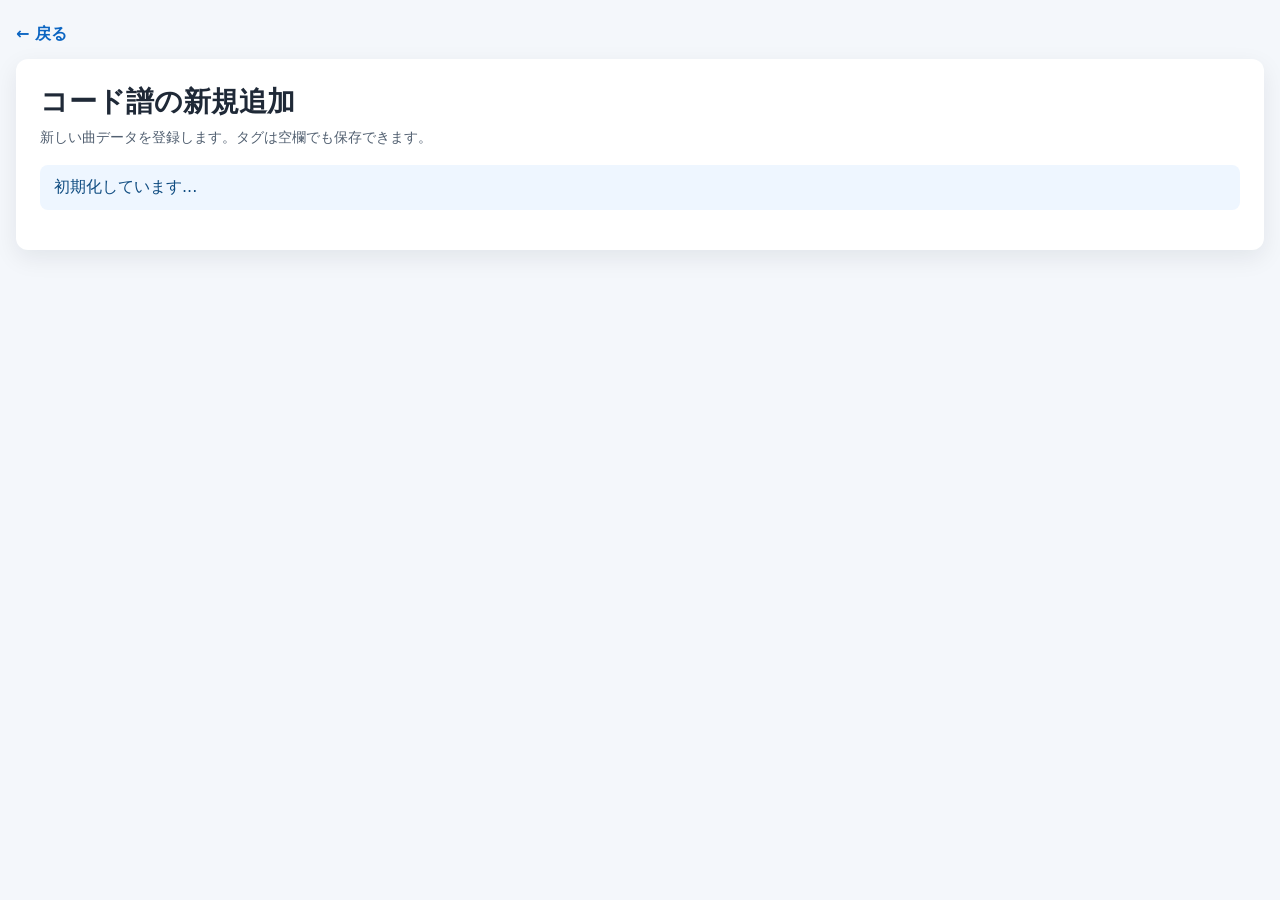
<file: frontend/edit.html>
<!DOCTYPE html>
<html lang="ja">
<head>
  <meta charset="UTF-8">
  <meta name="viewport" content="width=device-width, initial-scale=1.0">
  <title>MyChordpro - Editor</title>
  <link rel="icon" href="/favicon.svg" type="image/svg+xml" sizes="any">
  <link rel="icon" href="/favicon.svg" type="image/svg+xml" sizes="any" media="(prefers-color-scheme: light)">
  <link rel="icon" href="/favicon-dark.svg" type="image/svg+xml" sizes="any" media="(prefers-color-scheme: dark)">
  <style>
    :root {
      color-scheme: light;
    }

    body {
      margin: 0;
      min-height: 100vh;
      font-family: system-ui, -apple-system, "Segoe UI", "Noto Sans JP", sans-serif;
      background: #f4f7fb;
      color: #1f2937;
    }

    .page {
      max-width: 1760px;
      margin: 0 auto;
      padding: 24px 16px 40px;
    }

    .back-link {
      display: inline-block;
      margin-bottom: 14px;
      color: #0b65c2;
      text-decoration: none;
      font-weight: 600;
    }

    .back-link:hover {
      text-decoration: underline;
    }

    .card {
      background: #fff;
      border-radius: 12px;
      box-shadow: 0 8px 24px rgba(15, 23, 42, 0.08);
      padding: 24px;
    }

    h1 {
      margin: 0 0 8px;
      font-size: 28px;
    }

    .description {
      margin: 0 0 18px;
      color: #526071;
      font-size: 14px;
    }

    .loading {
      padding: 12px 14px;
      border-radius: 8px;
      background: #eef6ff;
      color: #0f4c81;
      margin-bottom: 16px;
    }

    .field {
      margin-bottom: 16px;
    }

    .form-top-pane .field {
      margin-bottom: 8px;
    }

    .form-top-pane {
      display: flex;
      gap: 18px;
      align-items: flex-start;
    }

    .form-top-left,
    .form-top-right {
      flex: 1 1 0;
      min-width: 0;
    }

    .form-top-pane .field.inline-field {
      display: grid;
      grid-template-columns: 180px minmax(0, 1fr);
      align-items: center;
      column-gap: 12px;
    }

    .form-top-pane .field.inline-field > label {
      margin-bottom: 0;
    }

    .form-top-pane .field.inline-field.top-aligned {
      align-items: flex-start;
    }

    .form-top-pane .field.inline-field.top-aligned > label {
      padding-top: 10px;
    }

    label {
      display: block;
      margin-bottom: 8px;
      font-weight: 700;
    }

    .hint {
      font-weight: 500;
      font-size: 12px;
      color: #607080;
      margin-left: 6px;
    }

    .youtube-meta {
      display: flex;
      justify-content: space-between;
      gap: 12px;
      margin: 0 0 6px;
      flex-wrap: wrap;
      font-size: 12px;
      color: #607080;
    }

    .youtube-prefix {
      font-family: ui-monospace, SFMono-Regular, Consolas, monospace;
      color: #0f4c81;
    }

    .youtube-help {
      text-align: right;
    }

    input[type="text"],
    textarea {
      width: 100%;
      box-sizing: border-box;
      padding: 10px 12px;
      border: 1px solid #cfd8e3;
      border-radius: 8px;
      font-size: 15px;
      background: #fff;
    }

    input[readonly] {
      background: #f7f9fc;
      color: #617184;
    }

    textarea {
      min-height: 140px;
      resize: vertical;
      line-height: 1.5;
      font-family: ui-monospace, SFMono-Regular, Consolas, monospace;
    }

    #chordPro {
      min-height: 320px;
      font-size: 13px;
      /* CodeMirror 6 により非表示になるため、フォント指定は chordpro-cm6.js 側の theme で管理 */
      display: none;
    }

    #chordpro-cm6 {
      min-height: 320px;
    }

    #chordpro-cm6 .cm-editor {
      height: 100%;
      max-height: 100%;
      overflow: hidden;
    }

    #chordpro-cm6 .cm-scroller {
      height: 100%;
      overflow: auto;
    }

    .form-top-pane #tags,
    .form-top-pane #youtube {
      min-height: calc(1.5em * 3 + 20px);
      height: calc(1.5em * 3 + 20px);
      max-height: calc(1.5em * 3 + 20px);
      resize: none;
      overflow-y: auto;
    }

    .youtube-control {
      min-width: 0;
    }

    .editor-preview-wrapper {
      display: flex;
      gap: 0;
      margin-top: 10px;
      align-items: stretch;
    }

    .editor-resizer {
      flex: 0 0 10px;
      cursor: col-resize;
      background: transparent;
      position: relative;
      z-index: 1;
      user-select: none;
      -webkit-user-select: none;
    }

    .editor-resizer::after {
      content: '';
      display: block;
      position: absolute;
      top: 0;
      bottom: 0;
      left: 50%;
      transform: translateX(-50%);
      width: 4px;
      border-radius: 2px;
      background: #cfd8e3;
      transition: background 0.15s;
    }

    .editor-resizer:hover::after,
    .editor-resizer.dragging::after {
      background: #0078d4;
    }

    .editor-pane,
    .preview-pane {
      flex: 1 1 0;
      min-width: 0;
      border: 1px solid #cfd8e3;
      border-radius: 8px;
      background: #f7f9fc;
      padding: 10px 12px;
      box-sizing: border-box;
    }

    .editor-pane .field {
      margin-bottom: 0;
    }

    .editor-pane label {
      margin-bottom: 6px;
    }

    .preview-pane-label {
      color: #607080;
      margin-bottom: 8px;
      font-weight: 700;
    }

    .preview-content {
      min-height: 360px;
      max-height: 70vh;
      border: 1px solid #cfd8e3;
      border-radius: 6px;
      background: #fff;
      overflow-y: auto;
      box-sizing: border-box;
      padding: 10px;
      font-size: 13px;
    }

    .preview-content .preview-song-header {
      margin-bottom: 12px;
      padding-bottom: 8px;
      border-bottom: 1px solid #dce8f5;
    }

    .preview-content .preview-song-title {
      font-family: "Hiragino Sans", "BIZ UDPGothic", "Yu Gothic UI", "Noto Sans JP", "Segoe UI", sans-serif;
      font-size: 1.4em;
      font-weight: 700;
      line-height: 1.2;
      letter-spacing: 0.01em;
      text-align: center;
      white-space: normal;
      word-break: break-word;
      margin: 0;
      color: #222;
    }

    .preview-content .preview-song-subtitle {
      font-size: 0.9em;
      text-align: center;
      color: #333;
      margin-top: 4px;
    }

    .preview-content .preview-song-key {
      display: block;
      font-size: inherit;
      font-weight: 700;
      color: #dc143c;
      text-align: left;
      margin: 6px 0 14px;
    }

    .preview-content .line {
      position: relative;
      padding-top: 1.6em;
      margin: 0 0 0.4em;
      white-space: pre-wrap;
      word-break: break-word;
      line-height: 1.5;
    }

    .preview-content .comment {
      display: block;
      margin-top: 0.4em;
      margin-bottom: 1.2em;
      white-space: pre-wrap;
      word-break: break-word;
      line-height: 1.6;
    }

    .preview-content .comment .comment-body {
      display: inline-block;
      max-width: 100%;
      padding: 2px 8px;
      border-radius: 4px;
      background-color: #e6e6e6;
      box-sizing: border-box;
      white-space: pre-wrap;
      font-weight: 700;
      color: #444;
    }

    .preview-content .comment.ci .comment-body {
      font-style: italic;
    }

    .preview-content .line.blank {
      padding-top: 0;
      min-height: 0.8em;
      margin-bottom: 0.6em;
    }

    .preview-content .chord {
      display: inline-block;
      position: relative;
      top: -1.5em;
      font-size: 0.9em;
      font-weight: 700;
      line-height: 1;
      color: #0b65c2;
      white-space: pre;
      vertical-align: baseline;
      margin-right: 0.2em;
    }

    .preview-content .chord sup {
      font-size: 0.78em;
      line-height: 1;
      vertical-align: super;
    }

    .preview-content .word,
    .preview-content .wordtop {
      white-space: pre-wrap;
    }

    .preview-content .cw-chord-affix,
    .preview-content .cw-chord-mid,
    .preview-content .cw-chord-accidental {
      color: inherit;
      font-size: 0.92em;
    }

    .preview-content sup {
      line-height: 0;
      font-size: 0.78em;
      vertical-align: super;
    }

    @media (max-width: 1200px) {
      .form-top-pane .field.inline-field {
        grid-template-columns: 150px minmax(0, 1fr);
      }

      .form-top-pane {
        gap: 12px;
      }
    }

    @media (max-width: 900px) {
      .form-top-pane {
        display: block;
      }

      .form-top-left,
      .form-top-right {
        width: 100%;
      }

      .form-top-pane .field.inline-field {
        display: block;
      }

      .form-top-pane .field.inline-field > label {
        margin-bottom: 4px;
      }

      .editor-preview-wrapper {
        flex-direction: column;
      }
    }

    .button-row {
      display: flex;
      gap: 10px;
      flex-wrap: wrap;
      align-items: center;
      margin-top: 10px;
    }

    button {
      border: 0;
      border-radius: 8px;
      padding: 10px 16px;
      font-size: 15px;
      font-weight: 700;
      cursor: pointer;
    }

    button[type="submit"] {
      background: #0078d4;
      color: #fff;
    }

    button.secondary {
      background: #eef2f7;
      color: #1f2937;
    }

    button.danger {
      background: #d92d20;
      color: #fff;
    }

    button:disabled {
      opacity: 0.6;
      cursor: not-allowed;
    }

    .message {
      margin-top: 14px;
      min-height: 24px;
      font-size: 14px;
    }

    .message.error {
      color: #b42318;
    }

    .message.success {
      color: #067647;
    }

    [hidden] {
      display: none !important;
    }

    .preview-content span.male,
    .preview-content span.male2,
    .preview-content span.female,
    .preview-content span.female2 {
      display: inline;
      font-weight: 900;
    }

    .preview-content span.male   { color: #0000cd; }
    .preview-content span.male2  { color: #006400; }
    .preview-content span.female { color: #ff1493; }
    .preview-content span.female2 { color: #ff8c00; }
  </style>
</head>
<body>
  <div class="page">
    <a id="back-link" class="back-link" href="/">← 戻る</a>

    <div class="card">
      <h1 id="page-title">コード譜フォーム</h1>
      <p id="page-description" class="description">読み込み中です...</p>

      <div id="loading" class="loading">初期化しています...</div>

      <form id="song-form" hidden novalidate>
        <div class="form-top-pane">
          <div class="form-top-left">
            <div class="field inline-field">
              <label for="song-id">ID<span class="hint">edit時は固定</span></label>
              <input type="text" id="song-id" name="id" readonly>
            </div>

            <div class="field inline-field">
              <label for="title">曲名</label>
              <input type="text" id="title" name="title" required>
            </div>

            <div class="field inline-field">
              <label for="slug">URL用ID</label>
              <input type="text" id="slug" name="slug" required>
            </div>

            <div class="field inline-field">
              <label for="artist">アーティスト</label>
              <input type="text" id="artist" name="artist" required>
            </div>
          </div>

          <div class="form-top-right">
            <div class="field inline-field top-aligned">
              <label for="tags">タグ<span class="hint">任意 / 1行に1タグ</span></label>
              <textarea id="tags" name="tags" rows="3" placeholder="pop&#10;live"></textarea>
            </div>

            <div class="field inline-field top-aligned">
              <label for="youtube">YouTube<span class="hint">任意 / 1行に1動画</span></label>
              <div class="youtube-control">
                <div class="youtube-meta">
                  <span class="youtube-prefix">https://www.youtube.com/watch?v=</span>
                  <span class="youtube-help">例：kZZstk3dGvQ?t=42 または kZZstk3dGvQ start=42</span>
                </div>
                <textarea id="youtube" name="youtube" rows="3" placeholder="kZZstk3dGvQ&#10;kZZstk3dGvQ?t=42&#10;https://youtu.be/dQw4w9WgXcQ?t=0"></textarea>
              </div>
            </div>
          </div>
        </div>

        <div class="editor-preview-wrapper">
          <div class="editor-pane">
            <div class="field">
              <label for="chordPro">本文</label>
              <textarea id="chordPro" name="chordPro" required></textarea>
            </div>
          </div>

          <div class="editor-resizer" id="editor-resizer" aria-hidden="true"></div>

          <div class="preview-pane" aria-hidden="true">
            <div class="preview-pane-label">プレビュー</div>
            <div id="preview-pane-content" class="preview-content"></div>
          </div>
        </div>

        <div class="button-row">
          <button type="submit" id="submit-button">保存</button>
          <button type="button" id="delete-button" class="danger" hidden>削除</button>
          <button type="button" id="cancel-button" class="secondary">キャンセル</button>
        </div>

        <div id="message" class="message" aria-live="polite"></div>
      </form>
    </div>
  </div>

  <script type="importmap">
  {
    "imports": {
      "@codemirror/state":    "https://esm.sh/@codemirror/state@6",
      "@codemirror/view":     "https://esm.sh/@codemirror/view@6?external=@codemirror/state,@lezer/common",
      "@codemirror/commands": "https://esm.sh/@codemirror/commands@6?external=@codemirror/state,@codemirror/view,@lezer/common",
      "@codemirror/language": "https://esm.sh/@codemirror/language@6?external=@codemirror/state,@lezer/common,@lezer/highlight,@lezer/lr",
      "@lezer/common":        "https://esm.sh/@lezer/common@1",
      "@lezer/highlight":     "https://esm.sh/@lezer/highlight@1?external=@lezer/common",
      "@lezer/lr":            "https://esm.sh/@lezer/lr@1?external=@lezer/common"
    }
  }
  </script>
  <script src="js/runtime-config.js?v=20260410-refactor1"></script>
  <script src="js/shared/api.js?v=20260410-refactor1"></script>
  <script src="js/shared/song-utils.js?v=20260411-youtubevalidation1"></script>
  <script src="js/shared/id.js?v=20260410-refactor1"></script>
  <script src="js/chordwiki-render.js?v=20260812-render1"></script>
  <script type="module" src="js/chordpro-cm6.js?v=20260508-edit-cm6"></script>
  <script defer src="js/edit.js?v=20260508-edit-cm6"></script>
</body>
</html>
</file>
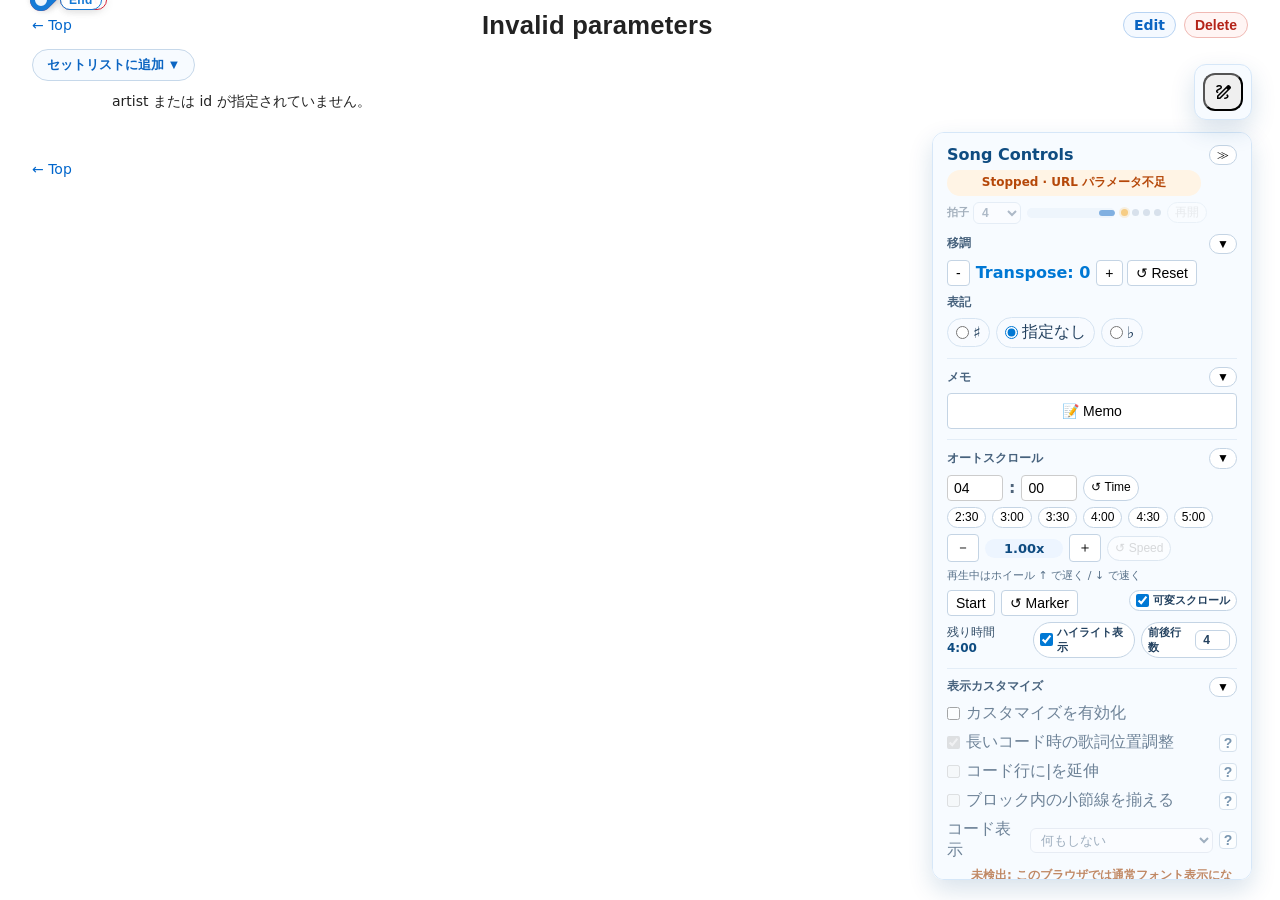
<file: frontend/song.html>
<!DOCTYPE html>
<html lang="ja">
<head>
  <meta charset="UTF-8" />
  <meta name="viewport" content="width=device-width, initial-scale=1.0" />
  <title>MyChordpro</title>
  <link rel="icon" href="/favicon.svg" type="image/svg+xml" sizes="any" />
  <link rel="icon" href="/favicon.svg" type="image/svg+xml" sizes="any" media="(prefers-color-scheme: light)" />
  <link rel="icon" href="/favicon-dark.svg" type="image/svg+xml" sizes="any" media="(prefers-color-scheme: dark)" />
  <link rel="stylesheet" href="https://fonts.googleapis.com/css2?family=Material+Symbols+Outlined:FILL@0..1" />
  <link rel="stylesheet" href="css/setlists.css?v=20260508-mycp-setlists1" />
  <link rel="stylesheet" href="css/chordwiki-song.css?v=20260812-barfeatures1" />
</head>
<body>
  <div class="container">
    <div class="song-head-block">
      <div class="song-header">
        <a href="/" class="back-link">← Top</a>
        <h1 id="title" class="song-title"></h1>
        <div id="song-admin-actions" class="song-admin-actions editor-only" data-display="flex">
          <a id="edit-link" class="edit-link" href="#">Edit</a>
          <button id="delete-button" type="button" class="delete-link">Delete</button>
        </div>
      </div>

      <div id="artist" class="song-artist"></div>
    </div>

    <div id="song-setlist-adder" class="song-setlist-adder editor-only" data-display="inline-block">
      <button id="song-setlist-toggle" class="song-setlist-toggle" type="button" data-role="setlist-toggle" aria-expanded="false">セットリストに追加 ▼</button>
      <div id="song-setlist-panel" class="song-setlist-panel" data-role="setlist-panel" hidden></div>
    </div>

    <div class="song-layout">
      <div class="song-main-column">
        <div class="sheet-stage">
          <div id="key" class="song-key"></div>
          <div id="sheet" class="cw-sheet"></div>
          <div id="autoscroll-focus-overlay" class="autoscroll-focus-overlay" aria-hidden="true"></div>
          <div id="autoscroll-marker-layer" class="autoscroll-marker-layer" aria-hidden="true"></div>
        </div>
        <div class="song-bottom-nav">
          <a href="/" class="back-link back-link-bottom">← Top</a>
        </div>
      </div>

      <div class="song-side-column">
        <div id="autoscroll-ui" class="autoscroll-ui" aria-label="Song controls">
          <div class="autoscroll-header">
            <div class="autoscroll-header-main">
              <div class="autoscroll-title">Song Controls</div>
              <div id="autoscroll-status" class="autoscroll-status" aria-live="polite">Stopped</div>
              <div id="cw-metro-row" class="cw-metro-row is-disabled" aria-label="Visual metronome">
                <label for="cw-metro-beats" class="cw-metro-beats-wrap">
                  <span class="cw-metro-label">拍子</span>
                  <select id="cw-metro-beats" class="cw-metro-beats-select" disabled>
                    <option value="2">2</option>
                    <option value="3">3</option>
                    <option value="4" selected>4</option>
                    <option value="5">5</option>
                    <option value="6">6</option>
                  </select>
                </label>
                <div id="cw-metro-bar" class="cw-metro-bar" aria-hidden="true">
                  <div id="cw-metro-fader" class="cw-metro-fader"></div>
                </div>
                <div id="cw-metro-dots" class="cw-metro-dots" aria-hidden="true"></div>
                <button id="cw-metro-toggle" type="button" class="cw-metro-toggle" disabled>停止</button>
              </div>
            </div>
            <button id="autoscroll-collapse-toggle" class="autoscroll-collapse-toggle" type="button" aria-expanded="true" aria-label="Collapse song controls">≫</button>
          </div>

        <section id="transpose-notation-section" class="control-section" aria-labelledby="transpose-notation-section-title">
          <div class="control-section-heading">
            <div id="transpose-notation-section-title" class="control-section-title">移調</div>
            <button id="transpose-notation-collapse-toggle" class="section-collapse-toggle" type="button" aria-expanded="true" aria-label="Collapse transpose and notation">▼</button>
          </div>

          <div id="transpose-notation-detail" class="transpose-notation-detail">
            <div class="subcontrol-block" aria-label="移調">
              <div id="transpose-ui" class="transpose-ui">
                <div class="transpose-buttons">
                  <button id="transpose-down" type="button">-</button>
                  <span id="transpose-display">Transpose: 0</span>
                  <button id="transpose-up" type="button">+</button>
                  <button id="transpose-reset" type="button">↺ Reset</button>
                </div>
              </div>
            </div>

            <div class="subcontrol-block" aria-labelledby="notation-section-title">
              <div id="notation-section-title" class="control-section-title">表記</div>
              <fieldset class="transpose-mode" aria-label="Accidental display mode">
                <legend class="sr-only">Accidental display mode</legend>
                <label class="transpose-mode-option">
                  <input type="radio" name="accidental-mode" value="sharp" />
                  <span>♯</span>
                </label>
                <label class="transpose-mode-option">
                  <input type="radio" name="accidental-mode" value="none" checked />
                  <span>指定なし</span>
                </label>
                <label class="transpose-mode-option">
                  <input type="radio" name="accidental-mode" value="flat" />
                  <span>♭</span>
                </label>
              </fieldset>
            </div>
          </div>
        </section>

        <section id="annotation-section" class="control-section" aria-labelledby="annotation-section-title">
          <div class="control-section-heading">
            <div id="annotation-section-title" class="control-section-title">メモ</div>
            <button id="annotation-section-collapse-toggle" class="section-collapse-toggle" type="button" aria-expanded="true" aria-label="Collapse memo tools">▼</button>
          </div>
          <div id="annotation-detail" class="annotation-toolbar">
            <div class="annotation-controls-row" aria-label="メモ controls">
              <button id="sticky-note-add-button" type="button" class="annotation-primary-button">📝 Memo</button>
            </div>
          </div>
        </section>

        <section id="autoscroll-section" class="control-section" aria-labelledby="autoscroll-section-title">
          <div class="control-section-heading">
            <div id="autoscroll-section-title" class="control-section-title">オートスクロール</div>
            <button id="autoscroll-section-collapse-toggle" class="section-collapse-toggle" type="button" aria-expanded="true" aria-label="Collapse auto-scroll settings">▼</button>
          </div>

          <div id="autoscroll-detail" class="autoscroll-detail">
            <div class="autoscroll-duration">
              <label for="autoscroll-minutes">
                <input id="autoscroll-minutes" type="number" min="0" max="99" step="1" value="4" inputmode="numeric" />
              </label>
              <span class="autoscroll-separator">:</span>
              <label for="autoscroll-seconds" aria-label="Seconds">
                <input id="autoscroll-seconds" type="number" min="-1" max="60" step="1" value="0" inputmode="numeric" aria-label="Seconds" />
              </label>
              <button id="autoscroll-duration-reset" type="button" class="autoscroll-inline-reset" aria-label="Reset auto-scroll time">↺ Time</button>
            </div>

            <div class="autoscroll-presets" aria-label="Time presets">
              <button type="button" class="autoscroll-preset" data-minutes="2" data-seconds="30">2:30</button>
              <button type="button" class="autoscroll-preset" data-minutes="3" data-seconds="0">3:00</button>
              <button type="button" class="autoscroll-preset" data-minutes="3" data-seconds="30">3:30</button>
              <button type="button" class="autoscroll-preset" data-minutes="4" data-seconds="0">4:00</button>
              <button type="button" class="autoscroll-preset" data-minutes="4" data-seconds="30">4:30</button>
              <button type="button" class="autoscroll-preset" data-minutes="5" data-seconds="0">5:00</button>
            </div>

            <div class="autoscroll-speed-row" aria-label="Speed controls">
              <button id="autoscroll-speed-down" type="button" aria-label="Slow down auto-scroll">－</button>
              <span id="autoscroll-speed-display" class="autoscroll-speed-display" aria-live="polite">1.00x</span>
              <button id="autoscroll-speed-up" type="button" aria-label="Speed up auto-scroll">＋</button>
              <button id="autoscroll-speed-reset" type="button" class="autoscroll-inline-reset" aria-label="Reset auto-scroll speed">↺ Speed</button>
            </div>
            <div class="autoscroll-speed-hint">再生中はホイール ↑ で遅く / ↓ で速く</div>

            <div class="autoscroll-buttons">
              <button id="autoscroll-toggle" type="button">Start</button>
              <button id="autoscroll-markers-reset" type="button">↺ Marker</button>
              <div class="autoscroll-toggle-stack">
                <label class="autoscroll-variable-toggle" for="autoscroll-variable-toggle">
                  <input id="autoscroll-variable-toggle" type="checkbox" checked />
                  <span>可変スクロール</span>
                </label>
              </div>
            </div>

            <div class="autoscroll-remaining-row">
              <span>残り時間 <span id="autoscroll-remaining">--:--</span></span>
              <div class="autoscroll-remaining-controls">
                <label class="autoscroll-highlight-toggle" for="autoscroll-highlight-toggle">
                  <input id="autoscroll-highlight-toggle" type="checkbox" checked />
                  <span>ハイライト表示</span>
                </label>
                <label class="autoscroll-highlight-context-lines" for="autoscroll-highlight-context-lines">
                  <span>前後行数</span>
                  <input id="autoscroll-highlight-context-lines" type="number" min="2" max="6" step="1" value="4" inputmode="numeric" />
                </label>
              </div>
            </div>
          </div>
        </section>

        <section id="display-custom-section" class="control-section display-custom-section" aria-labelledby="display-section-title">
          <div class="control-section-heading">
            <div id="display-section-title" class="control-section-title">表示カスタマイズ</div>
            <button id="display-custom-collapse-toggle" class="section-collapse-toggle" type="button" aria-expanded="true" aria-label="Collapse display customization">▼</button>
          </div>

          <div id="display-custom-detail" class="display-custom-detail">
            <label class="display-toggle-option" for="display-custom-enabled">
              <input id="display-custom-enabled" type="checkbox" />
              <span>カスタマイズを有効化</span>
            </label>

            <div class="display-toggle-option display-toggle-option-with-help">
              <input id="display-adjust-chordpos" type="checkbox" />
              <label for="display-adjust-chordpos" class="display-toggle-label">長いコード時の歌詞位置調整</label>
              <span class="display-help">
                <button type="button" class="display-help-button" aria-label="長いコード時の歌詞位置調整の説明">?</button>
                <span class="display-help-tooltip" role="tooltip">テンションノートなどが多いコードの場合、歌詞が大幅に右になる場合に、左に少し詰めます。</span>
              </span>
            </div>

            <div class="display-toggle-option display-toggle-option-with-help">
              <input id="display-extend-bar" type="checkbox" />
              <label for="display-extend-bar" class="display-toggle-label">コード行に|を延伸</label>
              <span class="display-help">
                <button type="button" class="display-help-button" aria-label="コード行に|を延伸の説明">?</button>
                <span class="display-help-tooltip" role="tooltip">歌詞行へ移した小節線（|）を、コード行の高さまで細い縦線として伸ばして表示します。</span>
              </span>
            </div>

            <div class="display-toggle-option display-toggle-option-with-help">
              <input id="display-align-measure-bars" type="checkbox" />
              <label for="display-align-measure-bars" class="display-toggle-label">ブロック内の小節線を揃える</label>
              <span class="display-help">
                <button type="button" class="display-help-button" aria-label="ブロック内の小節線を揃えるの説明">?</button>
                <span class="display-help-tooltip" role="tooltip">空行やコメント行で区切られたコード譜を1ブロックとみなし、その中で小節の列幅を揃えます。小節内は余白を拍（コード＋歌詞）へ均等に振り、歌詞は折り返しません。小節数が不揃いな譜面ではオフ推奨です。</span>
              </span>
            </div>

            <div class="display-select-option">
              <label class="display-toggle-label" for="display-chord-style">コード表示</label>
              <select id="display-chord-style" class="display-chord-style-select">
                <option value="none">何もしない</option>
                <option value="mnoto">MNoto Sans フォント対応</option>
                <option value="superscript">テンション上付き表示</option>
              </select>
              <span class="display-help">
                <button type="button" class="display-help-button" aria-label="コード表示スタイルの説明">?</button>
                <span class="display-help-tooltip" role="tooltip">
                  <b>何もしない：</b>標準表示です。<br>
                  <b>MNoto Sans フォント対応：</b>MNoto Sans V2がインストール済みの環境でそのフォントを使用します。<a href="https://github.com/ykwe/MNoto-Sans-alpha" target="_blank" rel="noopener noreferrer">ダウンロード</a><br>
                  <b>テンション上付き表示：</b>7・M・テンションノートのサイズを調整し、テンションを上付き文字で表示します。
                </span>
              </span>
            </div>
            <div id="display-mnoto-status" class="display-inline-note" aria-live="polite"></div>

            <label class="display-toggle-option" for="display-lyric-weight">
              <input id="display-lyric-weight" type="checkbox" />
              <span>歌詞行太字</span>
            </label>

            <label class="display-toggle-option" for="display-comment-weight">
              <input id="display-comment-weight" type="checkbox" />
              <span>コメント行太字</span>
            </label>

            <div class="display-number-grid">
              <label for="display-chord-font-size">記号サイズ(px)</label>
              <input id="display-chord-font-size" type="number" min="6" max="18" step="1" value="14" inputmode="numeric" />

              <label for="display-chord-offset">記号縦位置(px)</label>
              <input id="display-chord-offset" type="number" min="-3" max="10" step="1" value="7" inputmode="numeric" />

              <label for="display-chord-line-offset">コード行縦位置(px)</label>
              <input id="display-chord-line-offset" type="number" min="-16" max="16" step="1" value="0" inputmode="numeric" />

              <label for="display-lyric-gap">歌詞行の間隔(px)</label>
              <input id="display-lyric-gap" type="number" min="8" max="32" step="1" value="15" inputmode="numeric" />

              <label for="display-blank-line-height">空行の高さ(px)</label>
              <input id="display-blank-line-height" type="number" min="4" max="32" step="1" value="14" inputmode="numeric" />

              <label for="display-comment-gap">コメント行の間隔(px)</label>
              <input id="display-comment-gap" type="number" min="8" max="32" step="1" value="16" inputmode="numeric" />
            </div>
          </div>
        </section>
        </div>

        <div id="ink-floating-ui" class="ink-floating-ui is-collapsed" aria-label="手書き controls">
          <div class="ink-floating-controls-row" aria-label="手書き controls">
            <button id="ink-mode-toggle" type="button" class="annotation-icon-button" aria-pressed="false" aria-expanded="false" aria-label="手書きモードを開始">
              <span class="material-symbols-outlined" aria-hidden="true">draw</span>
            </button>
            <button id="ink-pin-toggle" type="button" class="annotation-icon-button ink-secondary-control" aria-pressed="true" aria-label="新しい手書き線は譜面固定">
              <span class="material-symbols-outlined" aria-hidden="true">push_pin</span>
            </button>
            <div class="ink-popover-anchor">
              <button id="ink-width-button" type="button" class="annotation-icon-button ink-secondary-control" aria-expanded="false" aria-label="手書き太さを変更">
                <span class="material-symbols-outlined" aria-hidden="true">line_weight</span>
              </button>
              <div id="ink-width-palette" class="annotation-popover ink-width-palette" hidden></div>
            </div>
            <div class="ink-popover-anchor">
              <button id="ink-color-button" type="button" class="annotation-icon-button ink-secondary-control is-color-button" aria-expanded="false" aria-label="手書き色を変更">
                <span class="material-symbols-outlined" aria-hidden="true">palette</span>
              </button>
              <div id="ink-color-palette" class="annotation-popover ink-color-palette" hidden></div>
              <input id="ink-color-input" type="color" class="annotation-color-input" value="#111111" aria-label="手書き色" />
            </div>
            <button id="ink-undo-button" type="button" class="annotation-icon-button ink-secondary-control" aria-label="最後の手書き線を元に戻す" disabled>
              <span class="material-symbols-outlined" aria-hidden="true">undo</span>
            </button>
            <button id="ink-delete-button" type="button" class="annotation-icon-button ink-secondary-control" aria-label="選択した手書き線を削除" disabled>
              <span class="material-symbols-outlined" aria-hidden="true">delete</span>
            </button>
          </div>
          <div id="ink-mode-hint" class="annotation-mode-hint ink-mode-hint" aria-live="polite">手書き OFF</div>
        </div>

        <aside id="song-extras-ui" class="song-extras-ui" aria-label="Song extras" hidden>
          <div class="song-extras-header">
            <div class="song-extras-title">Tags / YouTube</div>
            <button id="song-extras-collapse-toggle" class="song-extras-collapse-toggle" type="button" aria-expanded="true" aria-label="Collapse song extras">≫</button>
          </div>

          <section id="song-tags-block" class="song-side-block" hidden>
            <button id="song-tags-header" type="button" class="song-side-header-button">
              <span class="song-side-title">Tags</span>
              <span class="song-side-edit editor-only" data-display="inline-flex">Edit</span>
            </button>
            <div id="song-tags" class="song-tags"></div>
          </section>

          <section id="song-youtube-block" class="song-side-block" hidden>
            <div class="song-side-header">
              <button id="song-youtube-header" type="button" class="song-side-header-button">
                <span class="song-side-title">YouTube</span>
                <span class="song-side-edit editor-only" data-display="inline-flex">Edit</span>
              </button>
              <button id="youtube-search-button" type="button" class="youtube-search-button">YouTubeで検索</button>
            </div>
            <div id="song-youtube-list" class="song-youtube-list"></div>
          </section>
        </aside>
      </div>
    </div>
  </div>

  <div id="song-meta-modal" class="song-meta-modal" hidden>
    <div class="song-meta-dialog" role="dialog" aria-modal="true" aria-labelledby="song-meta-modal-title">
      <div class="song-meta-dialog-header">
        <h2 id="song-meta-modal-title" class="song-meta-dialog-title">項目を編集</h2>
        <button id="song-meta-modal-close" type="button" class="song-meta-modal-close" aria-label="Close dialog">×</button>
      </div>
      <p id="song-meta-modal-help" class="song-meta-modal-help"></p>
      <textarea id="song-meta-modal-input" class="song-meta-modal-input" rows="8"></textarea>
      <div id="song-meta-modal-message" class="song-meta-modal-message" aria-live="polite"></div>
      <div class="song-meta-modal-actions">
        <button id="song-meta-modal-save" type="button" class="song-meta-modal-save editor-only" data-display="inline-flex">保存</button>
        <button id="song-meta-modal-cancel" type="button" class="song-meta-modal-cancel">閉じる</button>
      </div>
    </div>
  </div>

  <div id="sticky-note-delete-modal" class="sticky-note-delete-modal" hidden>
    <div class="sticky-note-delete-dialog" role="dialog" aria-modal="true" aria-labelledby="sticky-note-delete-title">
      <h2 id="sticky-note-delete-title" class="sticky-note-delete-title">このメモを削除しますか？</h2>
      <div class="sticky-note-delete-actions">
        <button id="sticky-note-delete-cancel" type="button" class="sticky-note-delete-cancel">キャンセル</button>
        <button id="sticky-note-delete-confirm" type="button" class="sticky-note-delete-confirm">削除</button>
      </div>
    </div>
  </div>

  <div id="youtube-player-shell" class="youtube-player-shell" hidden>
    <div class="youtube-player-header">
      <div id="youtube-player-title" class="youtube-player-title">Now Playing</div>
      <div class="youtube-player-actions">
        <a id="youtube-player-open" class="youtube-player-open" href="https://www.youtube.com/" target="_blank" rel="noopener noreferrer">開く</a>
        <button id="youtube-player-close" type="button" class="youtube-player-close" aria-label="Close YouTube player">×</button>
      </div>
    </div>
    <div id="youtube-player-host" class="youtube-player-frame" aria-label="YouTube mini player"></div>
  </div>

  <script src="js/runtime-config.js?v=20260410-refactor1"></script>
  <script src="js/shared/api.js?v=20260410-refactor1"></script>
  <script src="js/shared/storage-keys.js?v=20260413-refactor1"></script>
  <script src="js/shared/setlists.js?v=20260508-mycp-setlists1"></script>
  <script src="js/shared/setlist-ui.js?v=20260508-mycp-setlists1"></script>
  <script src="js/shared/song-utils.js?v=20260411-youtubevalidation1"></script>
  <script src="js/chordwiki-render.js?v=20260812-render1"></script>
  <script src="js/auth.js?v=20260410-refactor1"></script>
  <script src="js/song-core.js?v=20260812-barfeatures1"></script>
  <script src="js/song-extras.js?v=20260411-youtubevalidation1"></script>
  <script src="js/song-autoscroll.js?v=20260812-duration1"></script>
  <script src="js/song-annotations.js?v=20260414-storagekeys1"></script>
  <script src="js/song.js?v=20260812-barfeatures1"></script>
</body>
</html>
</file>
<file: frontend/css/setlists.css>
.setlists-button {
  padding: 8px 12px;
  font-size: 14px;
  border: 1px solid #c8d1dc;
  border-radius: 8px;
  background: #ffffff;
  color: #0b65c2;
  cursor: pointer;
  white-space: nowrap;
  font-weight: 700;
}

.setlists-button:hover {
  background: #f0f6fc;
}

.song-row-actions {
  position: relative;
  flex: 0 0 auto;
}

.song-row-menu-toggle {
  width: 30px;
  height: 30px;
  border: 1px solid #d0dbe8;
  border-radius: 8px;
  background: #fff;
  color: #2a3f57;
  font-size: 20px;
  line-height: 1;
  cursor: pointer;
}

.song-row-menu {
  position: absolute;
  top: calc(100% + 6px);
  right: 0;
  z-index: 70;
  min-width: 184px;
  padding: 6px;
  border: 1px solid #d9e2ec;
  border-radius: 10px;
  background: #fff;
  box-shadow: 0 10px 24px rgba(15, 23, 42, 0.16);
}

.song-row-menu-item {
  width: 100%;
  border: 0;
  border-radius: 8px;
  background: #fff;
  color: #22364d;
  text-align: left;
  padding: 8px 10px;
  cursor: pointer;
  font-size: 13px;
}

.song-row-menu-item:hover {
  background: #f3f8ff;
}

.song-setlist-adder {
  position: relative;
  display: inline-block;
  margin: 0 0 10px 16px;
}

.song-setlist-toggle {
  border: 1px solid #c6d8ea;
  border-radius: 999px;
  background: #f7fbff;
  color: #0b65c2;
  font-size: 13px;
  font-weight: 700;
  padding: 6px 14px;
  cursor: pointer;
}

.song-setlist-panel {
  position: absolute;
  top: calc(100% + 8px);
  left: 0;
  min-width: 280px;
  max-width: min(80vw, 380px);
  max-height: 280px;
  overflow-y: auto;
  z-index: 1450;
  padding: 8px;
  border: 1px solid #d6e4f2;
  border-radius: 12px;
  background: #fff;
  box-shadow: 0 12px 24px rgba(15, 23, 42, 0.18);
}

.cw-inline-setlist-item,
.cw-inline-create {
  width: 100%;
  border: 0;
  border-radius: 8px;
  background: #fff;
  color: #22364d;
  text-align: left;
  padding: 8px 10px;
  cursor: pointer;
  font-size: 13px;
}

.cw-inline-setlist-item:hover,
.cw-inline-create:hover {
  background: #f3f8ff;
}

.cw-inline-create {
  margin-top: 6px;
  border: 1px dashed #b7d3f2;
  color: #0b65c2;
  font-weight: 700;
}

.cw-inline-empty {
  font-size: 13px;
  color: #607080;
  padding: 8px 10px;
}

.cw-modal-overlay {
  position: fixed;
  inset: 0;
  z-index: 2000;
  display: flex;
  align-items: center;
  justify-content: center;
  padding: 16px;
  background: rgba(15, 23, 42, 0.5);
}

.cw-modal-dialog {
  width: min(420px, calc(100vw - 24px));
  max-height: min(84vh, 680px);
  overflow-y: auto;
  padding: 14px;
  border-radius: 12px;
  background: #fff;
  box-shadow: 0 14px 36px rgba(15, 23, 42, 0.28);
}

.cw-modal-title {
  margin: 0 0 10px;
  font-size: 18px;
}

.cw-modal-body {
  display: flex;
  flex-direction: column;
  gap: 8px;
}

.cw-modal-actions {
  display: flex;
  justify-content: flex-end;
  gap: 8px;
  margin-top: 12px;
}

.cw-input {
  width: 100%;
  padding: 9px 10px;
  box-sizing: border-box;
  border: 1px solid #cfd8e3;
  border-radius: 8px;
  font-size: 14px;
}

.cw-modal-message {
  min-height: 1.2em;
  color: #b42318;
  font-size: 13px;
}

.cw-button {
  border: 1px solid #c4d4e4;
  background: #fff;
  color: #163a5c;
  border-radius: 8px;
  padding: 8px 12px;
  font-weight: 700;
  cursor: pointer;
}

.cw-button-primary {
  border-color: #0078d4;
  background: #0078d4;
  color: #fff;
}

.cw-setlist-select-list {
  display: flex;
  flex-direction: column;
  gap: 6px;
  max-height: 320px;
  overflow-y: auto;
}

.cw-setlist-select-item {
  border: 1px solid #d7e2ee;
  border-radius: 8px;
  background: #fff;
  color: #23394f;
  text-align: left;
  padding: 9px 10px;
  cursor: pointer;
  font-size: 14px;
}

.cw-setlist-select-item:hover {
  background: #f3f8ff;
}

.cw-toast-container {
  position: fixed;
  right: 14px;
  bottom: 14px;
  z-index: 2200;
  display: flex;
  flex-direction: column;
  gap: 8px;
}

.cw-toast {
  min-width: 220px;
  max-width: min(420px, calc(100vw - 24px));
  padding: 10px 12px;
  border-radius: 10px;
  color: #fff;
  background: #0b65c2;
  box-shadow: 0 8px 16px rgba(15, 23, 42, 0.18);
  transition: opacity 0.22s ease, transform 0.22s ease;
}

.cw-toast.is-success {
  background: #0f8a4b;
}

.cw-toast.is-warn {
  background: #a16b00;
}

.cw-toast.is-error {
  background: #b42318;
}

.cw-toast.is-hide {
  opacity: 0;
  transform: translateY(6px);
}

.setlists-page {
  margin: 0;
  background: #f8fafc;
  color: #12263a;
  font-family: Arial, sans-serif;
}

.setlists-layout {
  max-width: 1160px;
  margin: 0 auto;
  padding: 16px;
  box-sizing: border-box;
}

.setlists-header {
  display: flex;
  align-items: center;
  justify-content: space-between;
  gap: 12px;
  margin-bottom: 16px;
}

.setlists-title {
  margin: 0;
  font-size: 26px;
}

.setlists-home-link {
  color: #0b65c2;
  text-decoration: none;
  font-weight: 700;
}

.setlists-home-link:hover {
  text-decoration: underline;
}

.setlists-main {
  display: grid;
  grid-template-columns: 320px minmax(0, 1fr);
  gap: 14px;
}

.setlists-sidebar,
.setlists-content {
  border: 1px solid #d9e2ec;
  border-radius: 12px;
  background: #fff;
  padding: 12px;
  box-sizing: border-box;
}

.setlists-section-title {
  margin: 0 0 8px;
  font-size: 14px;
  color: #39526c;
}

.setlists-select {
  width: 100%;
  box-sizing: border-box;
  border: 1px solid #ccd7e4;
  border-radius: 8px;
  font-size: 14px;
  padding: 8px;
}

.setlists-toolbar {
  margin-top: 8px;
  display: flex;
  gap: 8px;
  flex-wrap: wrap;
}

.setlists-name-row {
  display: flex;
  gap: 8px;
  align-items: center;
  margin-bottom: 10px;
}

.setlists-name-input {
  flex: 1;
  min-width: 0;
  border: 1px solid #ccd7e4;
  border-radius: 8px;
  padding: 8px 10px;
  font-size: 14px;
}

.setlists-song-list {
  margin: 0;
  padding: 0;
  list-style: none;
  border: 1px solid #dbe5f0;
  border-radius: 10px;
  overflow: hidden;
}

.setlists-song-item {
  display: flex;
  align-items: center;
  gap: 10px;
  border-bottom: 1px solid #edf2f7;
  padding: 8px 10px;
  background: #fff;
}

.setlists-song-item:last-child {
  border-bottom: 0;
}

.setlists-drag-handle {
  flex: 0 0 24px;
  border: 0;
  background: transparent;
  font-size: 16px;
  color: #5d738a;
  cursor: grab;
}

.setlists-song-meta {
  flex: 1;
  min-width: 0;
}

.setlists-song-title {
  font-weight: 700;
  white-space: nowrap;
  overflow: hidden;
  text-overflow: ellipsis;
}

.setlists-song-artist {
  font-size: 12px;
  color: #5c6e82;
  white-space: nowrap;
  overflow: hidden;
  text-overflow: ellipsis;
}

.setlists-song-remove {
  border: 1px solid #f0b9b4;
  background: #fff5f4;
  color: #b42318;
  border-radius: 8px;
  padding: 4px 8px;
  cursor: pointer;
}

.setlists-empty {
  margin: 8px 0;
  padding: 18px;
  border: 1px dashed #c8d5e3;
  border-radius: 10px;
  color: #607080;
  text-align: center;
}

@media (max-width: 860px) {
  .setlists-main {
    grid-template-columns: 1fr;
  }

  .song-setlist-panel {
    min-width: 240px;
  }
}

/* ===== Editor-only visibility ===== */
.editor-only {
  display: none;
}

html.editor-enabled .editor-only {
  display: revert;
}

/* ===== isShared toggle row ===== */
.setlists-shared-row {
  padding: 6px 0 4px;
}

.setlists-shared-label {
  display: flex;
  align-items: center;
  gap: 6px;
  font-size: 13px;
  cursor: pointer;
  user-select: none;
}

.setlists-shared-label input[type="checkbox"] {
  width: 15px;
  height: 15px;
  cursor: pointer;
}
</file>
<file: frontend/css/chordwiki-song.css>
:root {
  --song-text-size: 14px;
  --song-line-height: 1.5;
  --song-chord-size: 12.5px;
  --user-chord-size: 14px;
  --user-chord-offset: 7px;
  --user-chord-line-offset: 0px;
  --user-lyric-gap: 15px;
  --user-blank-line-height: 14px;
  --user-comment-gap: 16px;
  --marker-safe-left: 6em;
  --marker-left-offset: 82px;
  --marker-pin-size: 22px;
  --marker-pin-inner-inset: 5px;
  --marker-gap: 8px;
  --marker-hit-area-padding: 0px;
  --autoscroll-safe-top: 64px;
  --ink-floating-safe-top: 64px;
  --song-extras-safe-top: 240px;
  --song-extras-safe-bottom: max(18px, calc(env(safe-area-inset-bottom, 0px) + 10px));
  --floating-panel-safe-right: max(28px, calc(env(safe-area-inset-right, 0px) + 22px));
  --floating-panel-width: min(320px, calc(100vw - (var(--floating-panel-safe-right) * 2)));
  --youtube-player-safe-right: var(--floating-panel-safe-right);
  --youtube-player-safe-bottom: max(12px, calc(env(safe-area-inset-bottom, 0px) + 8px));
}

body {
  margin: 10px 0;
  background: #fff;
  color: #222;
  font-family: system-ui, -apple-system, "Segoe UI",
               "Noto Sans JP", "Hiragino Kaku Gothic ProN",
               "Yu Gothic", sans-serif;
}

.editor-only {
  display: none !important;
}

html.editor-enabled .editor-only {
  display: inline-block !important;
}

html.editor-enabled .editor-only[data-display="block"] {
  display: block !important;
}

html.editor-enabled .editor-only[data-display="flex"] {
  display: flex !important;
}

html.editor-enabled .editor-only[data-display="inline-flex"] {
  display: inline-flex !important;
}

[hidden] {
  display: none !important;
}

.sr-only {
  position: absolute;
  width: 1px;
  height: 1px;
  padding: 0;
  margin: -1px;
  overflow: hidden;
  clip: rect(0, 0, 0, 0);
  white-space: nowrap;
  border: 0;
}

.container {
  max-width: 1380px;
  margin: 0 auto;
  padding: 0 16px 32px;
}

.song-head-block {
  display: grid;
  grid-template-columns: auto minmax(0, 1fr) auto;
  align-items: center;
  column-gap: 12px;
  row-gap: 4px;
}

.song-header {
  display: contents;
}

.back-link {
  grid-column: 1;
  grid-row: 1;
  justify-self: start;
  position: static;
  transform: none;
  margin-left: 16px;
  font-size: 14px;
  text-decoration: none;
  color: #0066cc;
  white-space: nowrap;
}

.song-admin-actions {
  grid-column: 3;
  grid-row: 1;
  position: static;
  transform: none;
  margin-right: 16px;
  align-items: center;
  justify-self: end;
  gap: 8px;
}

.edit-link,
.delete-link {
  display: inline-flex;
  align-items: center;
  justify-content: center;
  padding: 4px 10px;
  font-size: 14px;
  font-weight: 600;
  text-decoration: none;
  border: 1px solid #b7d3f2;
  border-radius: 999px;
  white-space: nowrap;
  background: #f4f9ff;
  color: #0b65c2;
}

.delete-link {
  border-color: #f0b9b4;
  background: #fff5f4;
  color: #b42318;
}

.back-link:hover,
.edit-link:hover,
.delete-link:hover {
  text-decoration: underline;
}

.song-title {
  grid-column: 2;
  grid-row: 1;
  justify-self: stretch;
  min-width: 0;
  margin: 0;
  font-family: "Hiragino Sans", "BIZ UDPGothic", "Yu Gothic UI", "Noto Sans JP", "Segoe UI", sans-serif;
  font-size: clamp(1.3rem, 1.12rem + 0.65vw, 1.6rem);
  font-weight: 700;
  line-height: 1.2;
  letter-spacing: 0.01em;
  text-align: center;
  white-space: nowrap;
  overflow: hidden;
  text-overflow: ellipsis;
}

.song-artist {
  grid-column: 2;
  grid-row: 2;
  justify-self: stretch;
  min-width: 0;
  font-size: 12px;
  text-align: center;
  color: #333;
  margin-bottom: 4px;
}

.song-key {
  display: block;
  font-size: var(--song-text-size);
  font-weight: 700;
  color: #dc143c;
  text-align: left;
  margin: 6px 0 14px;
}

.song-layout {
  display: flex;
  align-items: flex-start;
  flex-wrap: wrap;
  gap: 22px;
}

.song-main-column {
  flex: 1 1 640px;
  min-width: min(620px, 100%);
}

.song-side-column {
  position: sticky;
  top: 14px;
  display: flex;
  flex: 0 1 320px;
  flex-direction: column;
  align-self: flex-start;
  gap: 14px;
  width: min(320px, 100%);
  min-width: min(280px, 100%);
}

.song-extras-ui {
  position: fixed;
  top: var(--song-extras-safe-top);
  right: var(--floating-panel-safe-right);
  z-index: 1400;
  display: flex;
  flex-direction: column;
  gap: 10px;
  width: var(--floating-panel-width);
  min-width: 0;
  max-width: 320px;
  max-height: calc(100vh - var(--song-extras-safe-top) - var(--song-extras-safe-bottom));
  margin: 0;
  padding: 12px 14px;
  box-sizing: border-box;
  overflow-y: auto;
  overscroll-behavior: contain;
  border: 1px solid #d6e7f8;
  border-radius: 12px;
  background: #f7fbff;
  box-shadow: 0 10px 24px rgba(15, 76, 129, 0.16);
}

.song-extras-header {
  display: flex;
  align-items: flex-start;
  justify-content: space-between;
  gap: 8px;
}

.song-extras-title {
  font-weight: 700;
  color: #0f4c81;
}

.song-extras-collapse-toggle {
  flex: 0 0 auto;
  min-width: 28px;
  padding: 2px 6px !important;
  font-size: 12px !important;
  line-height: 1.2;
  border-radius: 999px !important;
  border: 1px solid #c4d4e4;
  background: #fff;
  cursor: pointer;
}

.song-side-block {
  padding: 12px;
  border: 1px solid #dbe7f3;
  border-radius: 12px;
  background: #fafcff;
  box-shadow: 0 4px 12px rgba(15, 76, 129, 0.06);
}

.song-side-header {
  display: flex;
  align-items: center;
  justify-content: space-between;
  gap: 8px;
  margin-bottom: 8px;
}

.song-side-header-button {
  display: inline-flex;
  align-items: center;
  justify-content: space-between;
  gap: 8px;
  width: 100%;
  padding: 0;
  border: 0;
  background: transparent;
  cursor: pointer;
  text-align: left;
}

.song-side-title {
  font-size: 13px;
  font-weight: 700;
  color: #35506a;
}

.song-side-edit {
  display: inline-flex;
  align-items: center;
  justify-content: center;
  padding: 2px 8px;
  border: 1px solid #cfe0f1;
  border-radius: 999px;
  background: #fff;
  color: #0b65c2;
  font-size: 11px;
  font-weight: 700;
}

.song-tags {
  display: flex;
  flex-wrap: wrap;
  gap: 6px;
}

.song-tag {
  display: inline-flex;
  align-items: center;
  justify-content: center;
  padding: 4px 10px;
  border: 1px solid #cfe0f1;
  border-radius: 999px;
  background: #fff;
  color: #0b65c2;
  font-size: 12px;
  font-weight: 700;
  cursor: pointer;
}

.song-tag:hover,
.youtube-search-button:hover,
.song-youtube-item:hover {
  background: #f0f6fc;
}

.youtube-search-button {
  padding: 4px 8px;
  border: 1px solid #cfe0f1;
  border-radius: 999px;
  background: #fff;
  color: #0b65c2;
  font-size: 12px;
  font-weight: 700;
  cursor: pointer;
}

.song-youtube-list {
  display: flex;
  flex-direction: column;
  gap: 8px;
}

.song-youtube-item {
  width: 100%;
  text-align: left;
  padding: 8px 10px;
  border: 1px solid #d6e4f2;
  border-radius: 8px;
  background: #fff;
  color: #163a5c;
  font-size: 13px;
  font-weight: 600;
  cursor: pointer;
}

.song-youtube-item.is-active {
  border-color: #88baf0;
  background: #eef6ff;
  color: #0b65c2;
}

.song-tags-empty,
.song-youtube-empty {
  font-size: 13px;
  color: #607080;
}

.youtube-player-shell {
  position: fixed;
  right: var(--youtube-player-safe-right);
  bottom: var(--youtube-player-safe-bottom);
  z-index: 1400;
  width: min(440px, calc(100vw - var(--youtube-player-safe-right) - 20px));
  max-width: calc(100vw - 16px);
  border: 1px solid #d6e7f8;
  border-radius: 12px;
  background: rgba(247, 251, 255, 0.98);
  box-shadow: 0 12px 28px rgba(15, 76, 129, 0.18);
  overflow: hidden;
}

.youtube-player-header {
  display: flex;
  align-items: center;
  justify-content: space-between;
  gap: 8px;
  padding: 8px 10px;
  background: #f2f8ff;
  border-bottom: 1px solid #dbe7f3;
}

.youtube-player-title {
  min-width: 0;
  flex: 1 1 auto;
  font-size: 12px;
  font-weight: 700;
  color: #23415f;
  white-space: nowrap;
  overflow: hidden;
  text-overflow: ellipsis;
}

.youtube-player-actions {
  display: inline-flex;
  align-items: center;
  gap: 6px;
  flex: 0 0 auto;
  white-space: nowrap;
}

.youtube-player-open {
  display: inline-flex;
  align-items: center;
  justify-content: center;
  flex: 0 0 auto;
  min-width: 3em;
  padding: 2px 8px;
  border: 1px solid #cfe0f1;
  border-radius: 999px;
  background: #fff;
  color: #0b65c2;
  font-size: 12px;
  font-weight: 700;
  text-decoration: none;
  white-space: nowrap;
}

.youtube-player-open:hover {
  background: #f0f6fc;
}

.youtube-player-close {
  flex: 0 0 auto;
  padding: 2px 8px !important;
  border-radius: 999px !important;
  white-space: nowrap;
}

.youtube-player-frame {
  display: block;
  width: 100%;
  aspect-ratio: 16 / 9;
  border: 0;
  background: #000;
}

.youtube-player-frame iframe {
  display: block;
  width: 100%;
  height: 100%;
  border: 0;
}

.song-meta-modal {
  position: fixed;
  inset: 0;
  z-index: 1500;
  display: flex;
  align-items: center;
  justify-content: center;
  padding: 16px;
  background: rgba(15, 23, 42, 0.48);
}

.song-meta-dialog {
  width: min(560px, calc(100vw - 24px));
  max-height: min(80vh, 720px);
  display: flex;
  flex-direction: column;
  gap: 12px;
  padding: 16px;
  border-radius: 14px;
  background: #fff;
  box-shadow: 0 18px 40px rgba(15, 23, 42, 0.24);
}

.song-meta-dialog-header {
  display: flex;
  align-items: center;
  justify-content: space-between;
  gap: 8px;
}

.song-meta-dialog-title {
  margin: 0;
  font-size: 18px;
}

.song-meta-modal-help {
  margin: 0;
  font-size: 13px;
  color: #526071;
}

.song-meta-modal-input {
  width: 100%;
  min-height: 180px;
  box-sizing: border-box;
  padding: 10px 12px;
  border: 1px solid #cfd8e3;
  border-radius: 10px;
  resize: vertical;
  font-size: 14px;
  line-height: 1.5;
  font-family: ui-monospace, SFMono-Regular, Consolas, monospace;
}

.song-meta-modal-message {
  min-height: 1.4em;
  font-size: 13px;
  color: #526071;
}

.song-meta-modal-message.error {
  color: #b42318;
}

.song-meta-modal-message.success {
  color: #067647;
}

.song-meta-modal-actions {
  display: flex;
  justify-content: flex-end;
  gap: 8px;
  flex-wrap: wrap;
}

.song-meta-modal-save,
.song-meta-modal-cancel,
.song-meta-modal-close {
  border: 1px solid #c4d4e4;
  background: #fff;
  color: #163a5c;
  border-radius: 8px;
  padding: 8px 12px;
  font-weight: 700;
  cursor: pointer;
}

.song-meta-modal-save {
  background: #0078d4;
  border-color: #0078d4;
  color: #fff;
}

.transpose-ui {
  display: flex;
  flex-direction: column;
  gap: 6px;
}

.transpose-buttons,
.autoscroll-duration,
.autoscroll-buttons,
.autoscroll-speed-row {
  display: flex;
  align-items: center;
  gap: 6px;
  flex-wrap: wrap;
}

.autoscroll-variable-toggle {
  display: inline-flex;
  align-items: center;
  gap: 4px;
  padding: 2px 6px;
  border: 1px solid #c4d4e4;
  border-radius: 999px;
  background: #fff;
  color: #23415f;
  font-size: 11px;
  font-weight: 700;
  cursor: pointer;
  user-select: none;
}

.autoscroll-variable-toggle input {
  margin: 0;
  accent-color: #0078d4;
}

.autoscroll-highlight-toggle {
  display: inline-flex;
  align-items: center;
  gap: 4px;
  padding: 2px 6px;
  border: 1px solid #c4d4e4;
  border-radius: 999px;
  background: #fff;
  color: #23415f;
  font-size: 11px;
  font-weight: 700;
  cursor: pointer;
  user-select: none;
}

.autoscroll-highlight-toggle input {
  margin: 0;
  accent-color: #0078d4;
}

.autoscroll-highlight-toggle.is-disabled {
  opacity: 0.4;
  cursor: not-allowed;
}

.autoscroll-highlight-toggle.is-disabled input {
  cursor: not-allowed;
}

.autoscroll-buttons {
  align-items: flex-start;
}

.autoscroll-toggle-stack {
  display: inline-flex;
  flex-direction: column;
  align-items: flex-start;
  gap: 4px;
  margin-left: auto;
}

.autoscroll-remaining-controls {
  display: inline-flex;
  align-items: center;
  gap: 6px;
  margin-left: auto;
}

.autoscroll-highlight-context-lines {
  display: inline-flex;
  align-items: center;
  gap: 6px;
  padding: 2px 6px;
  border: 1px solid #c4d4e4;
  border-radius: 999px;
  background: #fff;
  color: #23415f;
  font-size: 11px;
  font-weight: 700;
  user-select: none;
}

.autoscroll-highlight-context-lines input {
  width: 2.2em;
  min-width: 2em;
  padding: 2px 4px;
  border: 1px solid #c4d4e4;
  border-radius: 6px;
  font-size: 12px;
  font-weight: 700;
  text-align: right;
  color: #23415f;
  background: #fff;
}

.autoscroll-highlight-context-lines.is-disabled {
  opacity: 0.4;
  cursor: not-allowed;
}

.autoscroll-highlight-context-lines.is-disabled input {
  cursor: not-allowed;
}

.transpose-buttons {
  gap: 4px;
  flex-wrap: nowrap;
  justify-content: flex-start;
}

.transpose-mode {
  display: flex;
  align-items: center;
  gap: 6px;
  flex-wrap: wrap;
  margin: 0;
  padding: 0;
  border: 0;
}

.transpose-mode-option {
  display: inline-flex;
  align-items: center;
  gap: 4px;
  padding: 4px 8px;
  border: 1px solid #d6e4f2;
  border-radius: 999px;
  background: #f8fbff;
  cursor: pointer;
  color: #23415f;
}

.transpose-mode-option input {
  margin: 0;
  accent-color: #0078d4;
}

.transpose-ui button,
.autoscroll-ui button {
  padding: 4px 8px;
  font-size: 14px;
  border: 1px solid #c4d4e4;
  background: #fff;
  cursor: pointer;
  border-radius: 4px;
}

.transpose-ui button:hover,
.autoscroll-ui button:hover {
  background: #f0f6fc;
}

.transpose-ui button:disabled,
.autoscroll-ui button:disabled {
  opacity: 0.5;
  cursor: not-allowed;
}

#transpose-display {
  display: inline-flex;
  align-items: center;
  min-width: 0;
  padding: 0 2px;
  white-space: nowrap;
  font-weight: 600;
  color: #0078d4;
}

.autoscroll-ui {
  position: fixed;
  top: var(--autoscroll-safe-top);
  right: var(--floating-panel-safe-right);
  z-index: 1400;
  display: flex;
  flex-direction: column;
  gap: 10px;
  width: var(--floating-panel-width);
  min-width: 0;
  max-width: 320px;
  max-height: calc(100vh - var(--autoscroll-safe-top) - 20px);
  margin: 0;
  padding: 12px 14px;
  box-sizing: border-box;
  overflow-y: auto;
  overscroll-behavior: contain;
  border: 1px solid #d6e7f8;
  border-radius: 12px;
  background: #f7fbff;
  box-shadow: 0 10px 24px rgba(15, 76, 129, 0.16);
}

.autoscroll-header {
  display: flex;
  align-items: flex-start;
  justify-content: space-between;
  gap: 8px;
}

.autoscroll-header-main {
  display: flex;
  flex-direction: column;
  gap: 6px;
  min-width: 0;
}

.autoscroll-title {
  font-weight: 700;
  color: #0f4c81;
}

.autoscroll-collapse-toggle {
  flex: 0 0 auto;
  min-width: 28px;
  padding: 2px 6px !important;
  font-size: 12px !important;
  line-height: 1.2;
  border-radius: 999px !important;
}

.control-section {
  display: flex;
  flex-direction: column;
  gap: 6px;
  padding-top: 8px;
  border-top: 1px solid #e3edf7;
}

.control-section:first-of-type {
  padding-top: 0;
  border-top: 0;
}

.control-section-title {
  font-size: 12px;
  font-weight: 700;
  color: #47627d;
}

.control-section-heading {
  display: flex;
  align-items: center;
  justify-content: space-between;
  gap: 8px;
}

.transpose-notation-detail {
  display: flex;
  flex-direction: column;
  gap: 8px;
}

.subcontrol-block {
  display: flex;
  flex-direction: column;
  gap: 6px;
}

.section-collapse-toggle {
  flex: 0 0 auto;
  min-width: 28px;
  padding: 2px 6px !important;
  font-size: 12px !important;
  line-height: 1.2;
  border: 1px solid #c4d4e4;
  border-radius: 999px !important;
  background: #fff;
  cursor: pointer;
}

.display-custom-section.is-collapsed {
  gap: 0;
}

.autoscroll-duration label {
  display: inline-flex;
  align-items: center;
  gap: 4px;
  color: #333;
}

.autoscroll-duration input,
.display-number-grid input {
  width: 3em;
  padding: 4px 6px;
  font-size: 14px;
  border: 1px solid #ccc;
  border-radius: 4px;
}

.autoscroll-duration input {
  width: 3em;
  min-width: 3em;
  padding-right: 6px;
}

.display-custom-detail {
  display: flex;
  flex-direction: column;
  gap: 8px;
}

.display-custom-detail.is-disabled {
  opacity: 0.65;
}

.display-toggle-option {
  display: inline-flex;
  align-items: center;
  gap: 6px;
  color: #23415f;
  cursor: pointer;
}

.display-toggle-option-with-help {
  width: 100%;
  justify-content: flex-start;
}

.display-toggle-label {
  cursor: pointer;
}

.display-help {
  position: relative;
  display: inline-flex;
  align-items: center;
  margin-left: auto;
  cursor: default;
}

.display-help-button {
  display: inline-flex;
  align-items: center;
  justify-content: center;
  width: 18px;
  height: 18px;
  padding: 0;
  border: 1px solid #9bb8d4;
  border-radius: 999px;
  background: #fff;
  color: #335d84;
  font-size: 12px;
  font-weight: 700;
  line-height: 1;
  cursor: help;
}

.display-help-button:hover,
.display-help-button:focus-visible {
  background: #eaf4ff;
  border-color: #6da6dd;
  outline: none;
}

.display-help-tooltip {
  position: absolute;
  right: 0;
  top: calc(100% + 8px);
  z-index: 30;
  display: block;
  width: min(280px, calc(100vw - 72px));
  padding: 9px 10px;
  border-radius: 10px;
  background: rgba(22, 43, 64, 0.96);
  color: #f8fbff;
  box-shadow: 0 10px 24px rgba(15, 23, 42, 0.24);
  font-size: 12px;
  line-height: 1.5;
  opacity: 0;
  visibility: hidden;
  transform: translateY(-4px);
  transition: opacity 0.14s ease, transform 0.14s ease, visibility 0.14s ease;
}

.display-help-tooltip::before {
  content: '';
  position: absolute;
  top: -6px;
  right: 10px;
  border-left: 6px solid transparent;
  border-right: 6px solid transparent;
  border-bottom: 6px solid rgba(22, 43, 64, 0.96);
}

.display-help:hover .display-help-tooltip,
.display-help:focus-within .display-help-tooltip {
  opacity: 1;
  visibility: visible;
  transform: translateY(0);
}

.display-help-tooltip a {
  color: #bfe2ff;
  font-weight: 700;
  text-decoration: underline;
}

.display-toggle-option input {
  margin: 0;
  accent-color: #0078d4;
}

.display-inline-note {
  margin: -2px 0 2px 24px;
  font-size: 12px;
  line-height: 1.4;
  color: #48627d;
}

.display-inline-note.is-warning {
  color: #a34b12;
  font-weight: 600;
}

.display-select-option {
  display: flex;
  align-items: center;
  gap: 6px;
  width: 100%;
  color: #23415f;
}

.display-chord-style-select {
  flex: 1 1 auto;
  min-width: 0;
  padding: 3px 6px;
  font-size: 13px;
  border: 1px solid #cfd8e3;
  border-radius: 6px;
  color: #163a5c;
  background: #fff;
  cursor: pointer;
}

.display-chord-style-select:disabled {
  opacity: 0.6;
  cursor: not-allowed;
}

.display-number-grid {
  display: grid;
  grid-template-columns: minmax(0, 1fr) auto;
  align-items: center;
  gap: 6px 8px;
  font-size: 13px;
  color: #35506a;
}

.autoscroll-presets {
  display: flex;
  flex-wrap: wrap;
  gap: 6px;
}

.autoscroll-preset {
  padding: 2px 7px !important;
  font-size: 12px !important;
  line-height: 1.3;
  border-radius: 999px !important;
}

.autoscroll-inline-reset {
  padding-inline: 7px !important;
  font-size: 12px !important;
  line-height: 1.3;
  border-radius: 999px !important;
  white-space: nowrap;
}

.autoscroll-speed-display {
  display: inline-flex;
  align-items: center;
  justify-content: center;
  min-width: 4.8em;
  padding: 2px 8px;
  border-radius: 999px;
  background: #edf5ff;
  color: #0f4c81;
  font-size: 13px;
  font-weight: 700;
}

.autoscroll-speed-display[data-speed-state="slow"] {
  background: #eef6ff;
  color: #005a9c;
}

.autoscroll-speed-display[data-speed-state="fast"] {
  background: #fff4e5;
  color: #b54708;
}

.autoscroll-speed-hint {
  font-size: 11px;
  line-height: 1.4;
  color: #587189;
}

.autoscroll-separator {
  font-weight: 700;
  color: #4f647a;
}

#autoscroll-toggle.is-playing {
  background: #eaf4ff;
  border-color: #7eb5eb;
  color: #005a9c;
}

.autoscroll-status {
  display: inline-flex;
  align-items: center;
  justify-content: center;
  min-height: 1.8em;
  padding: 2px 8px;
  border-radius: 999px;
  background: #edf5ff;
  font-size: 12px;
  font-weight: 700;
  color: #335d84;
  text-align: center;
}

.autoscroll-status[data-tone="warn"] {
  background: #fff4e5;
  color: #b54708;
}

.autoscroll-status[data-tone="success"] {
  background: #ecfdf3;
  color: #0a7a38;
}

.autoscroll-status[data-tone="lead-in"] {
  background: #fff0c7;
  color: #8a4b00;
  box-shadow: inset 0 0 0 1px #f2cc7a;
}

.cw-metro-row {
  display: flex;
  align-items: center;
  gap: 6px;
  flex-wrap: nowrap;
  min-width: 0;
  white-space: nowrap;
}

.cw-metro-label {
  font-size: 11px;
  font-weight: 700;
  color: #4f647a;
}

.cw-metro-beats-wrap {
  display: inline-flex;
  align-items: center;
  gap: 4px;
  flex: 0 0 auto;
}

.cw-metro-beats-select {
  width: 48px;
  min-width: 48px;
  padding: 2px 4px;
  border: 1px solid #c4d4e4;
  border-radius: 6px;
  font-size: 12px;
  font-weight: 700;
  color: #23415f;
  background: #fff;
}

.cw-metro-bar {
  position: relative;
  display: inline-flex;
  align-items: center;
  flex: 0 1 80%;
  min-width: 88px;
  max-width: 160px;
  height: 10px;
  border-radius: 999px;
  background: #e4eef9;
  overflow: hidden;
}

.cw-metro-fader {
  position: absolute;
  left: 0;
  top: 50%;
  width: 16px;
  height: 6px;
  border-radius: 999px;
  background: #0b65c2;
  transform: translate(0, -50%);
  transition: background-color 120ms ease;
}

.cw-metro-row.is-accent .cw-metro-bar {
  background: #d4e9ff;
  box-shadow: inset 0 0 0 1px #9fc6ef;
}

.cw-metro-row.is-accent .cw-metro-fader {
  background: #005a9c;
}

.cw-metro-dots {
  display: inline-flex;
  align-items: center;
  gap: 4px;
  flex: 0 0 auto;
}

.cw-metro-dot {
  width: 7px;
  height: 7px;
  border-radius: 50%;
  background: #b8c7d8;
}

.cw-metro-dot.is-active {
  background: #2577cb;
}

.cw-metro-dot.is-accent {
  background: #f59e0b;
  box-shadow: 0 0 0 2px rgba(245, 158, 11, 0.25);
}

.cw-metro-toggle {
  flex: 0 0 auto;
  padding: 2px 7px !important;
  font-size: 12px !important;
  line-height: 1.2;
  border-radius: 999px !important;
  white-space: nowrap;
}

.cw-metro-row.is-disabled {
  opacity: 0.5;
}

.autoscroll-detail {
  display: flex;
  flex-direction: column;
  gap: 6px;
}

.autoscroll-remaining-row {
  display: flex;
  align-items: center;
  gap: 8px;
  font-size: 12px;
  color: #35506a;
}

#autoscroll-remaining {
  font-weight: 700;
  color: #0f4c81;
}

.annotation-toolbar {
  display: flex;
  flex-direction: column;
  gap: 6px;
}

.annotation-controls-row {
  display: flex;
  align-items: center;
  flex-wrap: wrap;
  gap: 8px;
}

.annotation-primary-button {
  flex: 1 1 100%;
  width: 100%;
  min-height: 36px;
  padding-inline: 12px !important;
  justify-content: center;
  white-space: nowrap;
}

.annotation-icon-button {
  position: relative;
  display: inline-flex;
  align-items: center;
  justify-content: center;
  min-width: 40px;
  min-height: 38px;
  padding: 5px 8px !important;
  border-radius: 12px !important;
  cursor: pointer;
  touch-action: manipulation;
}

.annotation-icon-button::before {
  content: '';
  position: absolute;
  inset: -5px;
}

.annotation-icon-button .material-symbols-outlined {
  font-size: 20px;
}

.annotation-icon-button.is-active {
  background: #fff4c2;
  border-color: #d3b85c;
  color: #6d5300;
}

.annotation-icon-button.is-color-button {
  color: var(--annotation-ink-current-color, #111111);
}

.annotation-icon-button:disabled {
  opacity: 0.46;
  cursor: not-allowed;
}

.annotation-color-input {
  position: absolute;
  width: 1px;
  height: 1px;
  opacity: 0;
  pointer-events: none;
}

.annotation-mode-hint {
  font-size: 11px;
  line-height: 1.4;
  color: #587189;
}

.ink-floating-ui {
  position: fixed;
  top: var(--ink-floating-safe-top);
  right: var(--floating-panel-safe-right);
  z-index: 1400;
  display: flex;
  flex-direction: column;
  gap: 6px;
  width: var(--floating-panel-width);
  min-width: 0;
  max-width: 320px;
  margin: 0;
  padding: 10px 12px;
  box-sizing: border-box;
  border: 1px solid #d6e7f8;
  border-radius: 12px;
  background: #f7fbff;
  box-shadow: 0 10px 24px rgba(15, 76, 129, 0.16);
}

.ink-floating-controls-row {
  display: flex;
  align-items: center;
  justify-content: space-between;
  gap: 6px;
  flex-wrap: nowrap;
  position: relative;
}

.ink-mode-hint {
  text-align: left;
  padding-left: 2px;
}

.ink-popover-anchor {
  position: relative;
  display: inline-flex;
  flex: 0 0 auto;
}

.annotation-popover {
  position: absolute;
  top: calc(100% + 6px);
  right: 0;
  z-index: 60;
  display: flex;
  align-items: center;
  gap: 6px;
  padding: 8px 10px;
  border-radius: 10px;
  background: rgba(22, 43, 64, 0.96);
  color: #f8fbff;
  box-shadow: 0 10px 24px rgba(15, 23, 42, 0.24);
  cursor: pointer;
}

.annotation-popover,
.annotation-popover * {
  cursor: pointer;
}

.annotation-popover[hidden] {
  display: none !important;
}

.ink-width-palette {
  flex-direction: column;
  align-items: stretch;
  min-width: 106px;
}

.ink-color-palette {
  justify-content: center;
  flex-wrap: wrap;
  width: 110px;
  min-width: 110px;
  max-width: 110px;
}

.ink-width-choice,
.ink-color-choice {
  display: inline-flex;
  align-items: center;
  justify-content: center;
  gap: 6px;
  border: 1px solid transparent;
  border-radius: 8px;
  background: transparent;
  color: inherit;
  cursor: pointer;
}

.ink-width-choice {
  padding: 4px 6px;
}

.ink-width-choice svg {
  display: block;
  flex: 0 0 auto;
}

.ink-width-choice span {
  font-size: 11px;
  white-space: nowrap;
}

.ink-color-choice {
  width: 26px;
  height: 26px;
  border-radius: 999px;
  border-color: rgba(255, 255, 255, 0.78);
}

.ink-color-choice.is-custom {
  background: rgba(255, 255, 255, 0.18) !important;
  color: #fff;
}

.ink-width-choice:hover,
.ink-width-choice:focus-visible,
.ink-color-choice:hover,
.ink-color-choice:focus-visible,
.ink-width-choice.is-active,
.ink-color-choice.is-active {
  background: rgba(255, 255, 255, 0.18);
  border-color: rgba(191, 226, 255, 0.92);
  outline: none;
}

.ink-floating-ui.is-collapsed {
  width: auto;
  max-width: min(120px, calc(100vw - 28px));
  padding: 8px;
  overflow: hidden;
}

.ink-floating-ui.is-collapsed .ink-floating-controls-row {
  gap: 0;
}

.ink-floating-ui.is-collapsed .ink-secondary-control,
.ink-floating-ui.is-collapsed .ink-popover-anchor,
.ink-floating-ui.is-collapsed .ink-mode-hint {
  display: none !important;
}

.material-symbols-outlined {
  font-variation-settings: 'FILL' 0, 'wght' 400, 'GRAD' 0, 'opsz' 20;
  font-size: 18px;
  line-height: 1;
}

.sheet-annotation-root {
  position: absolute;
  inset: 0;
  z-index: 40;
  pointer-events: none;
  overflow: visible;
}

.sticky-note-sheet-layer,
.sticky-note-viewport-layer {
  position: absolute;
  inset: 0;
  pointer-events: none;
  overflow: visible;
}

.annotation-viewport-layer {
  position: fixed;
  inset: 0;
  z-index: 940;
  pointer-events: none;
}

.annotation-ink-layer {
  position: absolute;
  inset: 0;
  width: 100%;
  height: 100%;
  overflow: visible;
  pointer-events: none;
}

.annotation-ink-viewport {
  position: fixed;
}

.annotation-ink-layer.is-active {
  pointer-events: auto;
  cursor: crosshair;
  touch-action: none;
}

.annotation-ink-stroke {
  opacity: 0.92;
}

.annotation-ink-stroke.is-selected {
  opacity: 1;
  filter: drop-shadow(0 0 1px rgba(255, 255, 255, 0.98)) drop-shadow(0 0 6px rgba(0, 120, 212, 0.85));
}

.annotation-ink-stroke.is-preview {
  opacity: 0.78;
}

.sticky-note {
  position: absolute;
  display: flex;
  flex-direction: column;
  gap: 8px;
  min-width: 208px;
  min-height: 108px;
  padding: 12px;
  box-sizing: border-box;
  pointer-events: auto;
  border: 1px solid rgba(153, 122, 22, 0.28);
  border-radius: 8px;
  background: linear-gradient(180deg, rgba(255,255,255,0.36) 0%, rgba(255,255,255,0.06) 18%), var(--sticky-note-color, #fff3a6);
  box-shadow: 0 10px 24px rgba(62, 49, 7, 0.18);
  color: #4c3f08;
}

.sticky-note.is-dragging,
.sticky-note.is-resizing {
  box-shadow: 0 14px 30px rgba(62, 49, 7, 0.25);
}

.sticky-note-header {
  display: flex;
  align-items: center;
  min-height: 24px;
  cursor: grab;
  user-select: none;
}

.sticky-note-header[data-note-drag-handle="true"]:active {
  cursor: grabbing;
}

.sticky-note-title {
  font-weight: 700;
  font-size: 13px;
  line-height: 1.3;
  word-break: break-word;
}

.sticky-note-body {
  flex: 1 1 auto;
  min-height: 1.6em;
  overflow: auto;
  white-space: pre-wrap;
  font-size: 13px;
  line-height: 1.5;
  word-break: break-word;
  cursor: grab;
}

.sticky-note-body:active {
  cursor: grabbing;
}

.sticky-note-body.is-placeholder {
  color: rgba(76, 63, 8, 0.62);
}

.sticky-note-title-input,
.sticky-note-textarea {
  width: 100%;
  box-sizing: border-box;
  border: 1px solid rgba(128, 103, 17, 0.26);
  border-radius: 6px;
  background: rgba(255, 255, 255, 0.66);
  color: #3b3006;
  font: inherit;
}

.sticky-note-title-input {
  padding: 6px 8px;
  font-weight: 700;
}

.sticky-note-textarea {
  flex: 1 1 auto;
  min-height: 1.6em;
  padding: 8px 10px;
  resize: none;
  line-height: 1.5;
  overflow-y: auto;
}

.sticky-note-controls {
  display: flex;
  align-items: center;
  justify-content: space-between;
  flex-wrap: nowrap;
  gap: 4px;
}

.sticky-note-icon-button {
  position: relative;
  display: inline-flex;
  align-items: center;
  justify-content: center;
  width: 24px;
  min-width: 24px;
  height: 24px;
  min-height: 24px;
  padding: 0;
  border: 0;
  border-radius: 0;
  background: transparent;
  color: #5d4a07;
  cursor: pointer;
  touch-action: manipulation;
}

.sticky-note-icon-button::before {
  content: '';
  position: absolute;
  inset: -4px;
}

.sticky-note-icon-button .material-symbols-outlined {
  font-size: 15px;
}

.sticky-note-icon-button:hover,
.sticky-note-icon-button:focus-visible {
  background: rgba(255, 255, 255, 0.26);
  outline: none;
}

.sticky-note-icon-button.is-active {
  color: #8c4a00;
}

.sticky-note-pin-button.is-active {
  border-radius: 6px;
  background: var(--sticky-note-active-bg, #e2cf74);
  box-shadow: inset 0 0 0 1px var(--sticky-note-active-border, #9c7a13);
  color: #6a3f00;
}

.sticky-note-pin-button.is-active .material-symbols-outlined {
  font-variation-settings: 'FILL' 1, 'wght' 500, 'GRAD' 0, 'opsz' 20;
}

@media (any-pointer: coarse) {
  .sticky-note-controls {
    gap: 2px;
  }

  .sticky-note-icon-button {
    width: 34px;
    min-width: 34px;
    height: 34px;
    min-height: 34px;
  }

  .sticky-note-icon-button::before {
    inset: -2px;
  }
}

.sticky-note-color-input {
  position: absolute;
  width: 1px;
  height: 1px;
  opacity: 0;
  pointer-events: none;
}

.sticky-note-resize-handle {
  position: absolute;
  right: 6px;
  bottom: 6px;
  width: 14px;
  height: 14px;
  border-right: 2px solid rgba(96, 76, 10, 0.4);
  border-bottom: 2px solid rgba(96, 76, 10, 0.4);
  cursor: nwse-resize;
}

.sticky-note.is-minimized {
  width: 48px !important;
  height: 48px !important;
  min-width: 48px;
  min-height: 48px;
  padding: 0;
  border-width: 2px;
  background: rgba(255, 255, 255, 0.94);
}

.sticky-note-minimized-button {
  display: inline-flex;
  align-items: center;
  justify-content: center;
  width: 100%;
  height: 100%;
  border: 0;
  border-radius: 6px;
  background: transparent;
  color: #7a5c00;
  cursor: pointer;
}

.sticky-note-minimized-button .material-symbols-outlined {
  font-size: 24px;
}

.sticky-note-delete-modal {
  position: fixed;
  inset: 0;
  z-index: 1505;
  display: flex;
  align-items: center;
  justify-content: center;
  padding: 16px;
  background: rgba(15, 23, 42, 0.38);
}

.sticky-note-delete-dialog {
  width: min(320px, calc(100vw - 24px));
  display: flex;
  flex-direction: column;
  gap: 14px;
  padding: 16px;
  border-radius: 14px;
  background: #fffef7;
  box-shadow: 0 18px 40px rgba(15, 23, 42, 0.22);
}

.sticky-note-delete-title {
  margin: 0;
  font-size: 16px;
}

.sticky-note-delete-actions {
  display: flex;
  justify-content: flex-end;
  gap: 8px;
}

.sticky-note-delete-confirm {
  border-color: #f0b9b4;
  background: #fff5f4;
  color: #b42318;
}

.sheet-stage {
  position: relative;
  padding-left: var(--marker-safe-left);
  padding-bottom: 30px;
  box-sizing: border-box;
}

.cw-sheet {
  position: relative;
  font-size: var(--song-text-size);
  line-height: var(--song-line-height);
}

.sheet-stage,
#sheet.cw-sheet {
  box-sizing: border-box;
}

.song-bottom-nav {
  margin-top: 1.1em;
  min-height: 24px;
}

.back-link-bottom {
  position: static;
  display: inline-block;
  transform: none;
  margin-left: 16px;
}

p.line {
  position: relative;
  margin: 0 0 1.2em;
  min-height: 1.6em;
  line-height: var(--song-line-height);
  white-space: pre-wrap;
  font-size: var(--song-text-size);
}

p.line.blank {
  line-height: 0;
}

p.line.blank:empty::before {
  content: "\00a0";
}

p.comment {
  display: block;
  margin-top: 0.4em;
  margin-bottom: 1.2em;
  line-height: 1.6;
  font-size: var(--song-text-size);
}

p.comment + p.comment {
  margin-top: 0.5em;
}

p.comment .comment-body {
  display: inline-block;
  max-width: 100%;
  padding: 2px 8px;
  border-radius: 4px;
  background-color: #e6e6e6;
  box-sizing: border-box;
  white-space: pre-wrap;
  font-weight: 700;
  color: #444;
}

p.comment.ci .comment-body {
  font-style: italic !important;
}

span.chord {
  display: inline-block;
  position: relative;
  top: -1.5em;
  font-family: sans-serif;
  font-size: var(--song-chord-size);
  line-height: 1;
  color: #0000cc;
  font-weight: 500;
  margin-right: 0.2em;
  vertical-align: baseline;
  min-height: 1em;
}

span.chord sup {
  font-size: 0.75em;
  line-height: 1;
}

sup .cw-chord-accidental {
  font-size: 0.85em;
  line-height: 1;
}

span.chord .cw-chord-affix,
span.chord .cw-chord-mid {
  font-size: 0.85em;
  line-height: 1;
}

span.word,
span.wordtop {
  display: inline;
  font-size: var(--song-text-size);
  line-height: var(--song-line-height);
  color: #222;
  white-space: pre-wrap;
  min-height: 1em;
}

span.male,
span.male2,
span.female,
span.female2 {
  display: inline;
  font-weight: 900;
}

span.male {
  color: #0000cd;
}

span.male2 {
  color: #006400;
}

span.female {
  color: #ff1493;
}

span.female2 {
  color: #ff8c00;
}

html[data-display-custom="on"] {
  --song-text-size: 16px;
  --song-line-height: 1.35;
  --song-chord-size: 16px;
}

html[data-display-custom="on"] body {
  font-size: 16px;
}

html[data-display-custom="on"] p.line {
  margin-bottom: var(--user-lyric-gap, 15px);
}

html[data-display-custom="on"] p.line.blank {
  min-height: var(--user-blank-line-height, 14px);
  margin-bottom: var(--user-blank-line-height, 14px);
}

html[data-display-custom="on"][data-lyric-weight="bold"] span.word,
html[data-display-custom="on"][data-lyric-weight="bold"] span.wordtop {
  font-weight: 700;
}

html[data-display-custom="on"] p.comment {
  margin-bottom: var(--user-comment-gap, 16px);
}

html[data-display-custom="on"] p.comment .comment-body {
  padding: 0 6px;
  font-size: 15px;
  color: #4a4a4a;
}

html[data-display-custom="on"][data-comment-weight="normal"] p.comment .comment-body {
  font-weight: 400;
}

html[data-display-custom="on"][data-comment-weight="bold"] p.comment .comment-body {
  font-weight: 700;
}

html[data-display-custom="on"] span.chord {
  color: #3273cd;
  font-weight: 600;
  top: calc(-1.5em + var(--user-chord-line-offset, 0px));
}

html[data-display-custom="on"][data-superscript="on"] span.chord {
  font-weight: 700;
}

html[data-display-custom="on"][data-mnoto="on"] span.chord.cw-mnoto-chord:not(.cw-narrow-symbol) {
  font-family: var(--mnoto-font-family, "MNoto Sans alpha V2", "Noto Sans JP", "Segoe UI", sans-serif);
}

html[data-display-custom="on"] span.chord.cw-narrow-symbol {
  font-family: "Arial Narrow", Arial, "Roboto Condensed", "Helvetica Neue Condensed", sans-serif !important;
  font-size: var(--user-chord-size, 14px) !important;
  vertical-align: var(--user-chord-offset, 7px);
}

html[data-display-custom="on"] .song-key {
  display: inline-block;
  width: fit-content;
  padding: 2px 8px;
  border-radius: 6px;
  background-color: #feecf0;
  color: #8f2948;
}

.cw-adjusted-lyric {
  vertical-align: top;
}

/* 歌詞行の | をコード行まで延伸 / ブロック内小節線揃え */
.cw-sheet p.line {
  overflow: visible;
}

.cw-sheet span.rc-bar-extend {
  overflow: visible;
}

.cw-sheet span.rc-bar-extend-glyph {
  position: relative;
  display: inline-block;
  width: 0.35em;
  height: 1em;
  margin-left: 0.35em;
  margin-right: 0.35em;
  vertical-align: baseline;
  overflow: visible;
  color: inherit;
}

.cw-sheet span.rc-bar-extend-glyph::before {
  content: '';
  position: absolute;
  left: var(--rc-bar-snap-x, 0px);
  width: var(--rc-bar-hair-w, 1px);
  bottom: -0.2em;
  height: calc(1em + var(--rc-bar-extend-up, 1.5em));
  background: currentColor;
  pointer-events: none;
}

.cw-sheet span.rc-measure-bar {
  display: inline-block;
  margin-left: 0.35em;
  margin-right: 0.35em;
}

.cw-sheet span.rc-measure {
  display: inline-flex;
  justify-content: flex-start;
  align-items: baseline;
  vertical-align: baseline;
  box-sizing: border-box;
}

.cw-sheet span.rc-beat {
  display: inline-flex;
  align-items: baseline;
  justify-content: flex-start;
  flex: 1 0 auto;
  white-space: nowrap;
  box-sizing: border-box;
}

.cw-sheet span.rc-beat > span.word,
.cw-sheet span.rc-beat > span.wordtop,
.cw-sheet span.rc-beat > span.chord {
  white-space: nowrap;
}

.autoscroll-marker-layer {
  position: fixed;
  inset: 0;
  width: 0;
  overflow: visible;
  pointer-events: none;
  z-index: 1100;
}

.autoscroll-focus-overlay {
  position: fixed;
  inset: 0;
  pointer-events: none;
  z-index: 1090;
  display: none;
  --autoscroll-focus-top: 0px;
  --autoscroll-focus-height: 140px;
}

.autoscroll-focus-overlay::before,
.autoscroll-focus-overlay::after {
  content: '';
  position: absolute;
  left: 0;
  right: 0;
  background: rgba(14, 33, 54, 0.2);
}

.autoscroll-focus-overlay::before {
  top: 0;
  height: var(--autoscroll-focus-top);
}

.autoscroll-focus-overlay::after {
  top: calc(var(--autoscroll-focus-top) + var(--autoscroll-focus-height));
  bottom: 0;
}


.autoscroll-marker {
  position: fixed;
  left: var(--marker-left, 8px);
  top: 0;
  transform: translateY(-50%);
  display: inline-flex;
  align-items: center;
  gap: var(--marker-gap, 8px);
  padding: var(--marker-hit-area-padding, 0px);
  border: 0;
  border-radius: 999px;
  background: transparent;
  pointer-events: auto;
  cursor: grab;
  user-select: none;
  touch-action: none;
}

.autoscroll-marker:focus-visible {
  outline: 2px solid #222;
  outline-offset: 4px;
}

.autoscroll-marker.is-dragging {
  cursor: grabbing;
}

.autoscroll-marker-pin {
  position: relative;
  width: var(--marker-pin-size, 22px);
  height: var(--marker-pin-size, 22px);
  flex: 0 0 auto;
  background: var(--marker-color, #d7263d);
  border-radius: 50% 50% 50% 0;
  transform: rotate(-135deg);
  box-shadow: 0 4px 10px rgba(0, 0, 0, 0.18);
}

.autoscroll-marker-pin::after {
  content: "";
  position: absolute;
  inset: var(--marker-pin-inner-inset, 5px);
  border-radius: 50%;
  background: rgba(255, 255, 255, 0.92);
}

.autoscroll-marker-label {
  display: inline-flex;
  align-items: center;
  padding: 2px 8px;
  border: 1px solid currentColor;
  border-radius: 999px;
  background: rgba(255, 255, 255, 0.96);
  box-shadow: 0 2px 8px rgba(0, 0, 0, 0.08);
  font-size: 12px;
  font-weight: 700;
  letter-spacing: 0.03em;
}

.autoscroll-marker-start {
  --marker-color: #d7263d;
  color: #d7263d;
}

.autoscroll-marker-end {
  --marker-color: #147ad6;
  color: #147ad6;
}

body.compact-autoscroll-markers {
  --marker-safe-left: 2.35em;
  --marker-left-offset: 30px;
  --marker-pin-size: 10px;
  --marker-pin-inner-inset: 2px;
  --marker-gap: 0px;
  --marker-hit-area-padding: 7px;
}

body.compact-autoscroll-markers.compact-autoscroll-markers-tight {
  --marker-safe-left: 1.95em;
  --marker-left-offset: 24px;
  --marker-pin-size: 8px;
  --marker-pin-inner-inset: 2px;
  --marker-gap: 0px;
  --marker-hit-area-padding: 8px;
}

body.compact-autoscroll-markers .autoscroll-marker-label {
  display: none;
}

body.is-dragging-marker,
body.is-dragging-marker * {
  cursor: grabbing !important;
}

.autoscroll-ui.is-collapsed {
  width: auto;
  max-width: min(220px, calc(100vw - 28px));
  padding: 8px 8px;
  overflow: hidden;
}

.autoscroll-ui.is-collapsed .autoscroll-header {
  align-items: center;
  justify-content: space-between;
}

.autoscroll-ui.is-collapsed .autoscroll-header-main {
  display: flex;
  min-width: 0;
}

.autoscroll-ui.is-collapsed .autoscroll-status,
.autoscroll-ui.is-collapsed .control-section {
  display: none;
}

.autoscroll-ui.is-collapsed .cw-metro-beats-wrap {
  display: none;
}

.autoscroll-ui.is-collapsed .autoscroll-title {
  font-size: 12px;
  white-space: nowrap;
}

.autoscroll-ui.is-collapsed .autoscroll-collapse-toggle {
  margin: 0;
}

.song-extras-ui.is-collapsed {
  width: auto;
  max-width: min(220px, calc(100vw - 28px));
  padding: 8px 8px;
  overflow: hidden;
}

.song-extras-ui.is-collapsed .song-extras-header {
  align-items: center;
  justify-content: space-between;
  margin: 0;
}

.song-extras-ui.is-collapsed .song-extras-title {
  display: block;
  font-size: 12px;
  white-space: nowrap;
}

.song-extras-ui.is-collapsed .song-side-block {
  display: none;
}

.song-extras-ui.is-collapsed .song-extras-collapse-toggle {
  margin: 0;
}

@media (max-width: 1180px) {
  .song-main-column {
    flex-basis: min(100%, 720px);
    min-width: min(560px, 100%);
  }

  .song-side-column {
    flex-basis: 280px;
    max-width: none;
  }
}

@media (max-width: 900px) {
  :root {
    --song-line-height: 1.58;
  }

  html[data-display-custom="on"] {
    --song-line-height: 1.46;
  }

  .song-layout {
    gap: 16px;
  }

  .song-main-column {
    flex-basis: 100%;
    min-width: 0;
  }

  .song-side-column {
    flex: 1 1 100%;
    min-width: 0;
    position: static;
  }

  .autoscroll-ui,
  .song-extras-ui {
    position: relative;
    z-index: 1400;
    top: auto;
    right: auto;
    max-width: none;
    max-height: none;
    overflow: visible;
  }

  #sheet.cw-sheet {
    display: block;
    max-width: 100%;
    overflow-x: auto;
    overflow-y: visible;
    -webkit-overflow-scrolling: touch;
    padding-bottom: 6px;
  }

  p.line {
    display: block;
    width: max-content;
    min-width: 100%;
    white-space: nowrap;
  }

  p.line span.word,
  p.line span.wordtop,
  p.line span.chord {
    white-space: pre;
  }
}

@media (max-width: 720px) {
  :root {
    --marker-safe-left: 4.5em;
    --song-line-height: 1.68;
  }

  html[data-display-custom="on"] {
    --song-line-height: 1.52;
  }

  .container {
    padding: 0 12px 28px;
  }

  .song-layout {
    gap: 14px;
  }

  .song-side-column {
    gap: 12px;
  }

  .autoscroll-ui,
  .song-extras-ui {
    width: 100%;
  }

  .sheet-stage {
    padding-bottom: clamp(120px, 18vh, 180px);
  }

}

@media (max-width: 560px) {
  :root {
    --song-line-height: 1.78;
  }

  html[data-display-custom="on"] {
    --song-line-height: 1.6;
  }

  .song-head-block {
    column-gap: 8px;
    row-gap: 8px;
  }

  .back-link {
    margin-left: 8px;
    font-size: 13px;
  }

  .song-admin-actions {
    margin-right: 8px;
    gap: 6px;
  }

  .edit-link,
  .delete-link {
    padding: 3px 8px;
    font-size: 12px;
  }

  .autoscroll-ui,
  .song-extras-ui {
    padding: 10px 12px;
  }
}

@media (max-width: 480px) {
  :root {
    --marker-safe-left: 4.25em;
    --song-line-height: 1.84;
  }

  html[data-display-custom="on"] {
    --song-line-height: 1.66;
  }

  .song-head-block {
    grid-template-columns: auto minmax(0, 1fr);
    align-items: start;
    row-gap: 8px;
  }

  .back-link {
    grid-column: 1;
    grid-row: 1;
    margin-left: 0;
  }

  .song-admin-actions {
    grid-column: 2;
    grid-row: 1;
    margin-right: 0;
    flex-wrap: wrap;
    justify-content: flex-end;
  }

  .song-title {
    grid-column: 1 / -1;
    grid-row: 2;
    font-size: 1.16rem;
    line-height: 1.3;
    text-align: left;
    white-space: normal;
    overflow: visible;
    text-overflow: clip;
    word-break: break-word;
  }

  .song-artist {
    grid-column: 1 / -1;
    grid-row: 3;
    text-align: left;
  }
}

@media print {
  span.chord {
    color: #000;
    font-style: italic;
  }

  p.comment .comment-body {
    background: transparent;
    padding: 0;
  }

  .autoscroll-ui,
  .autoscroll-focus-overlay,
  .autoscroll-marker-layer,
  .song-extras-ui,
  .youtube-player-shell,
  .song-meta-modal {
    display: none !important;
  }
}
</file>
